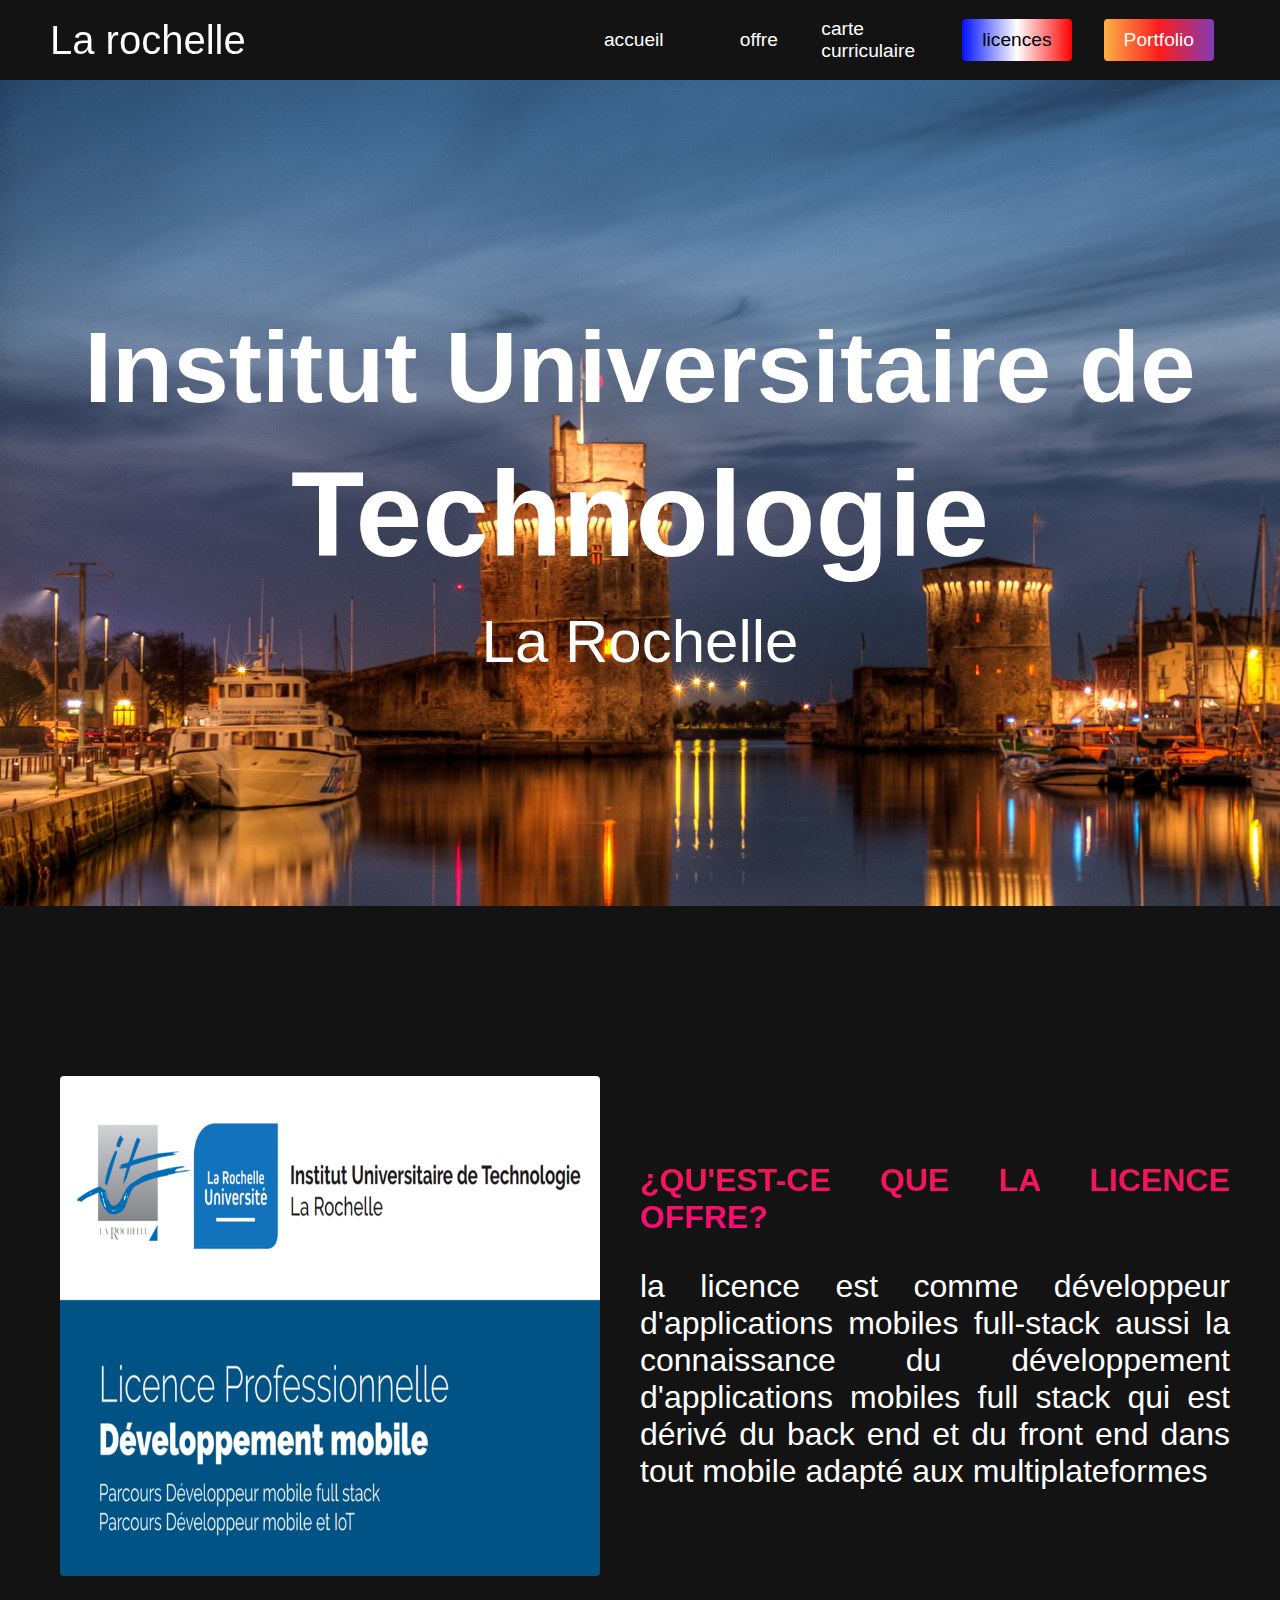
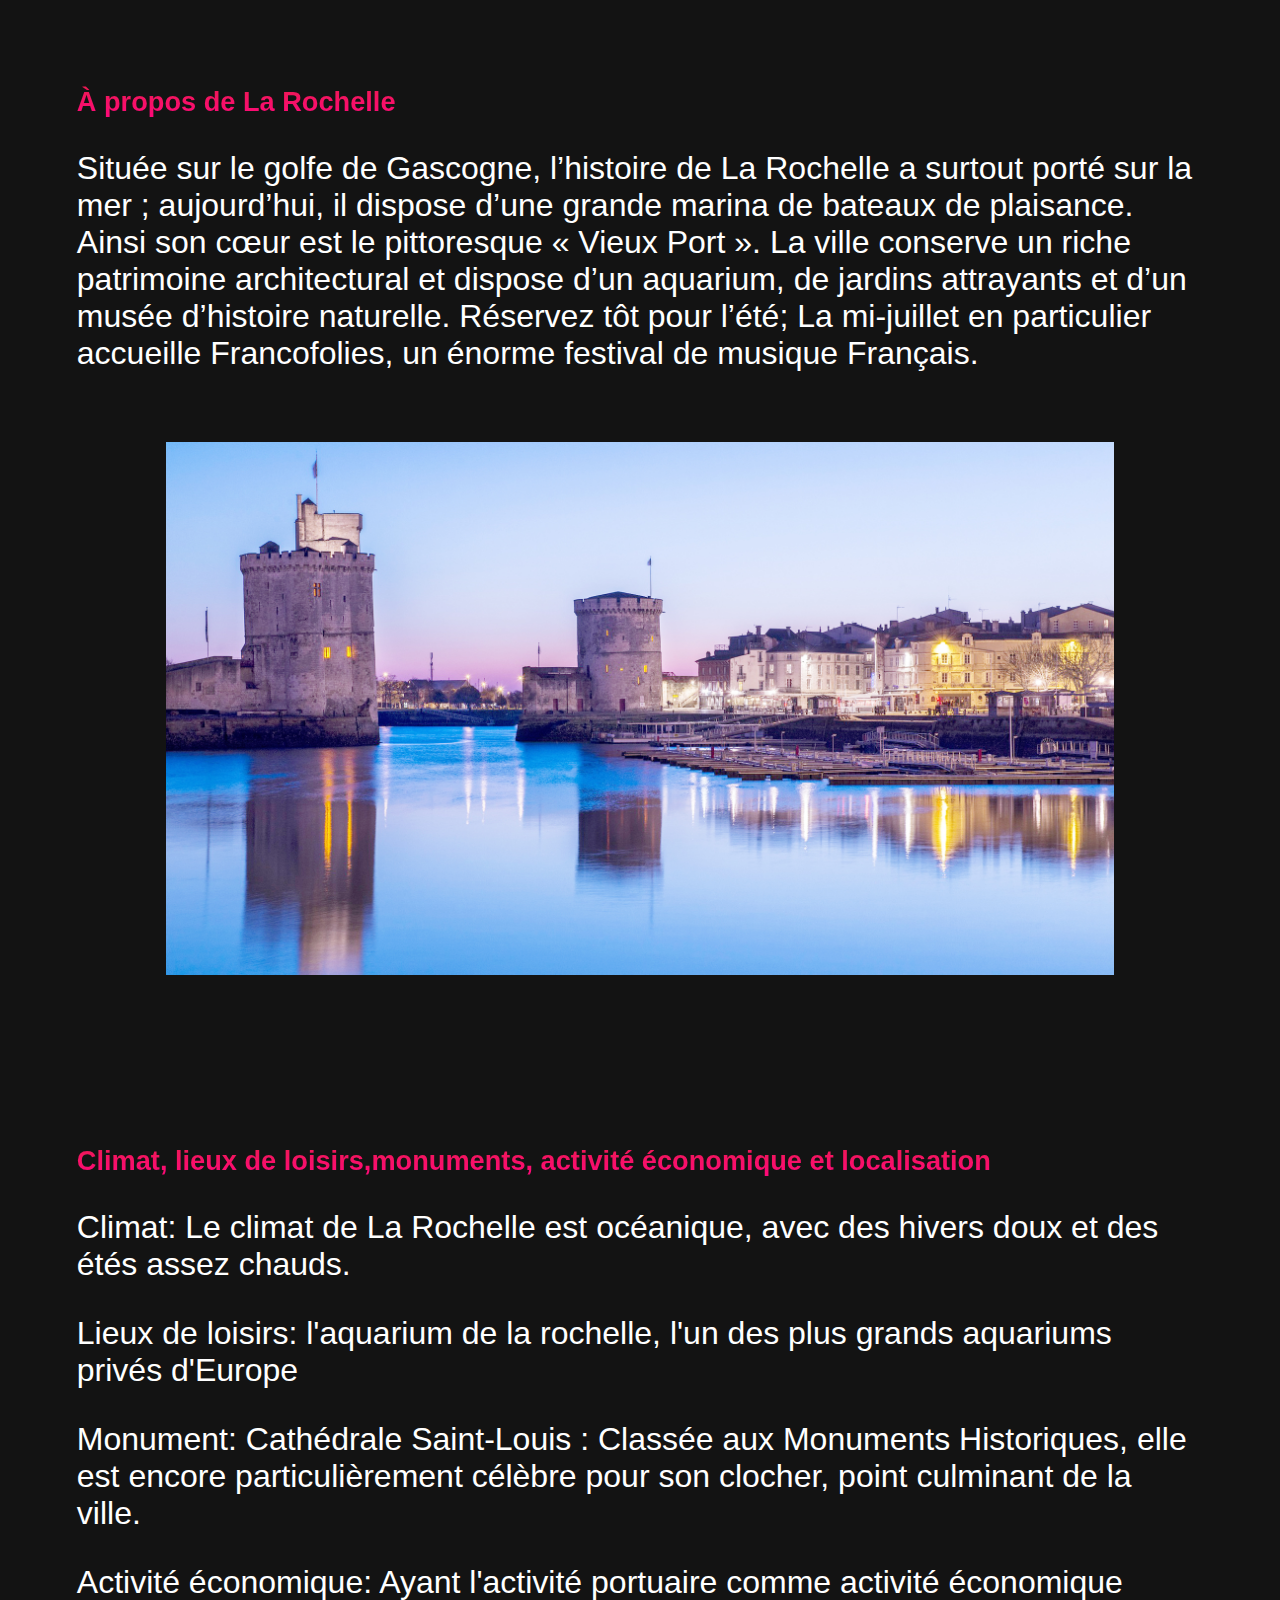
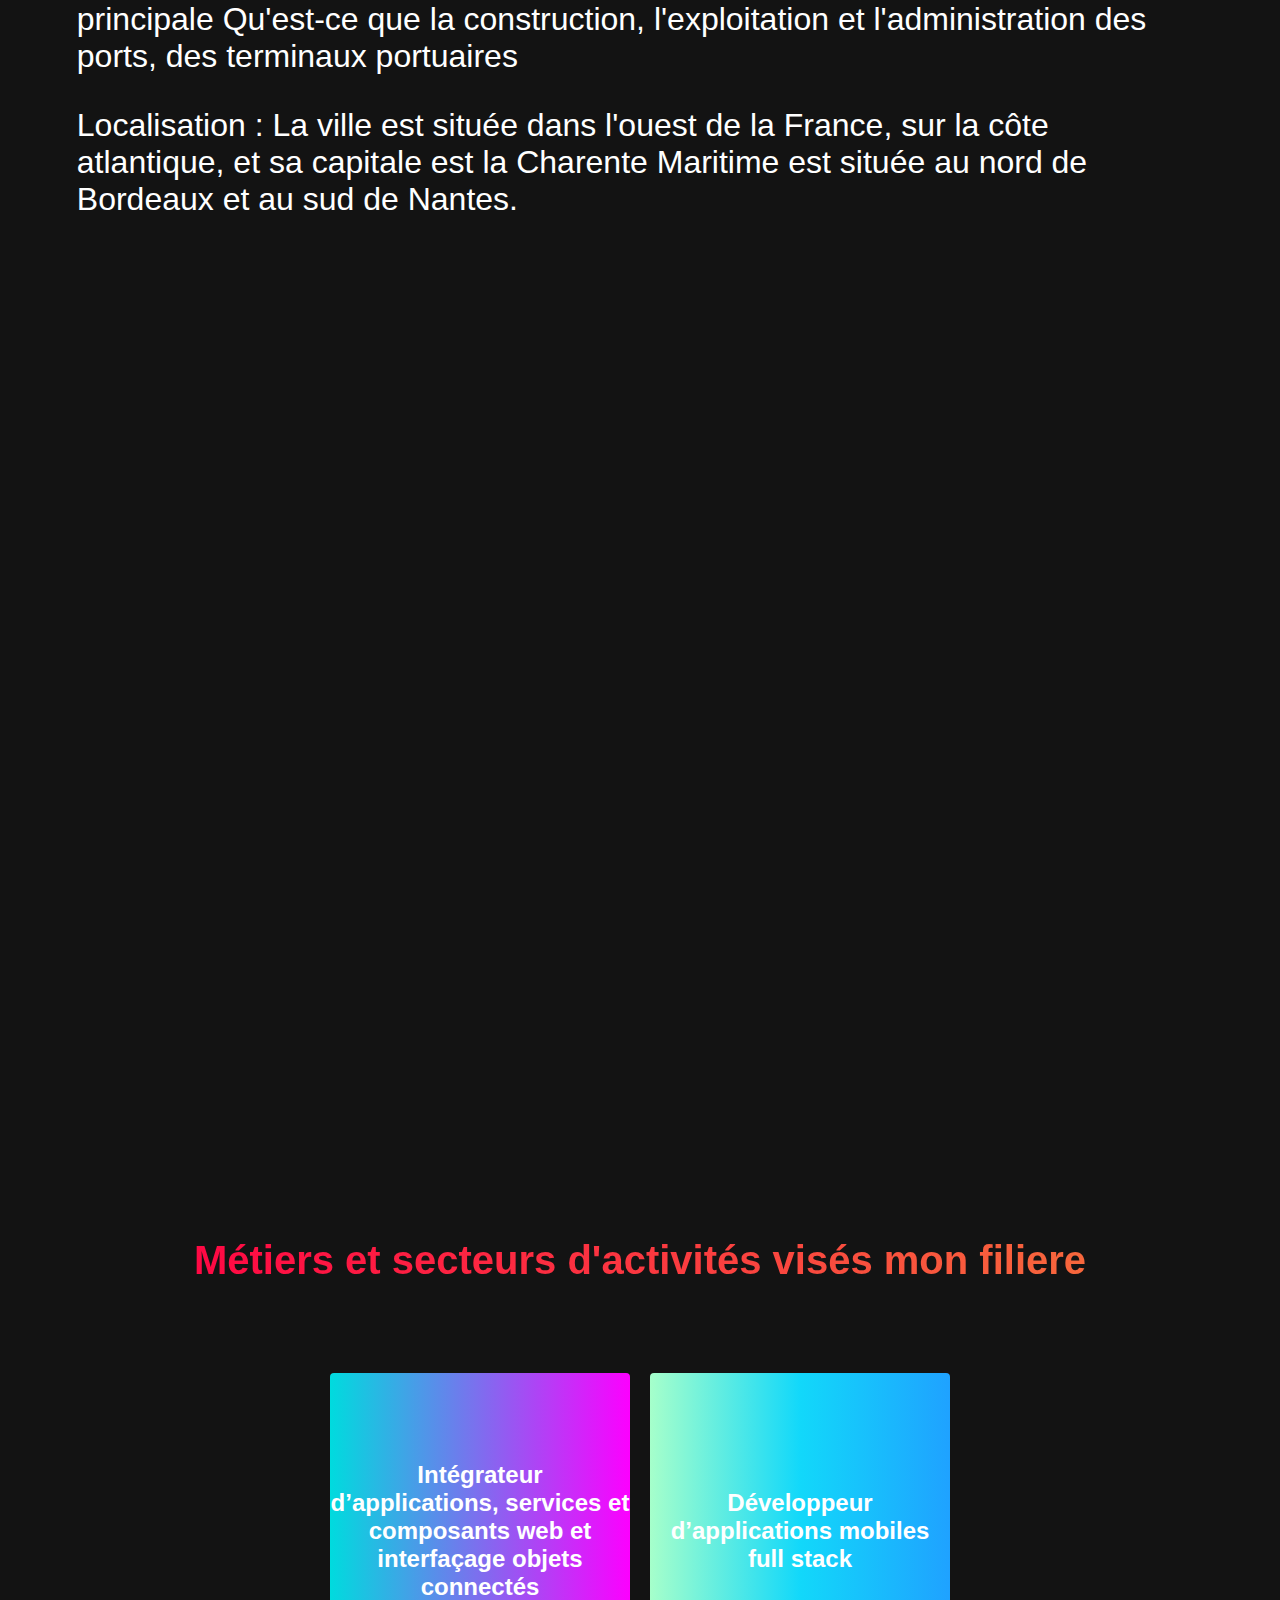
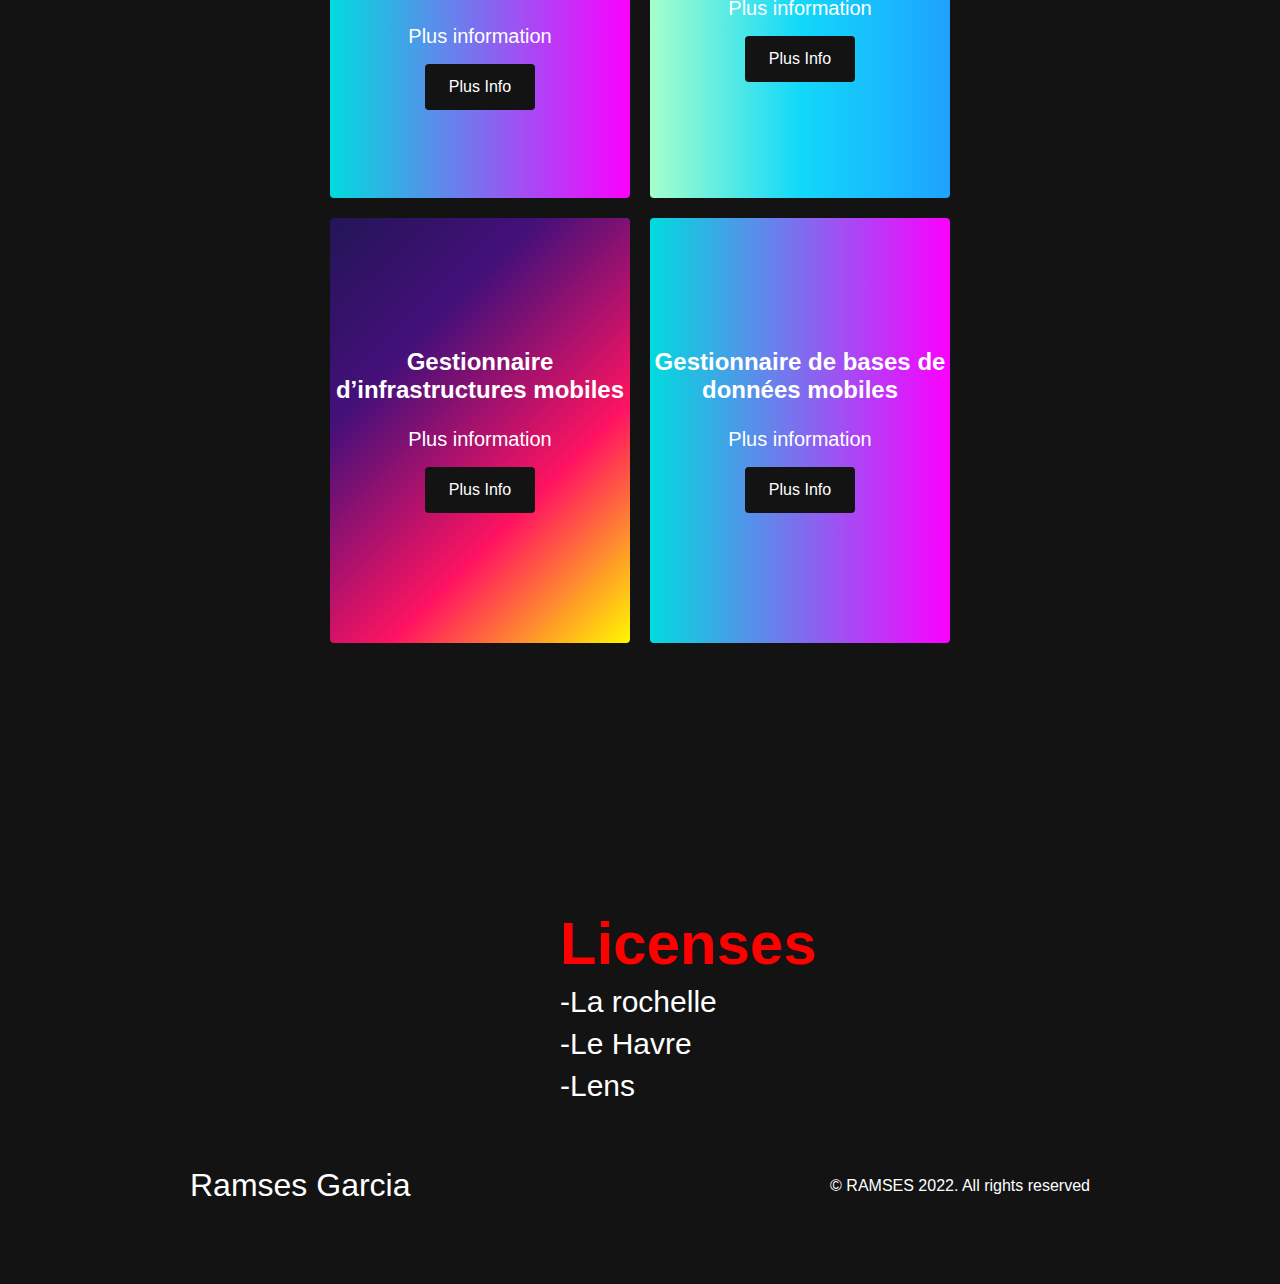
<file: licencias francia/index.html>
<!DOCTYPE html>
<html lang="en">
  <head>
    <meta charset="UTF-8" />
    <meta name="viewport" content="width=device-width, initial-scale=1.0" />
    <title>Licencias de francia</title>
    <link rel="stylesheet" href="styles.css" />
    <link
      rel="stylesheet"
      href="https://use.fontawesome.com/releases/v5.14.0/css/all.css"
      integrity="sha384-HzLeBuhoNPvSl5KYnjx0BT+WB0QEEqLprO+NBkkk5gbc67FTaL7XIGa2w1L0Xbgc"
      crossorigin="anonymous"
    />
  </head>
  <body>
    <!-- Navbar  -->
    <nav class="navbar">
      <div class="navbar__container">
        <a href="#home" id="navbar__logo">La rochelle</a>
        <div class="navbar__toggle" id="mobile-menu">
          <span class="bar"></span> <span class="bar"></span>
          <span class="bar"></span>
        </div>
        <ul class="navbar__menu">
          <li class="navbar__item">
            <a href="#home" class="navbar__links" id="home-page">accueil</a>
          </li>
          <li class="navbar__item">
            <a href="#about" class="navbar__links" id="about-page">offre</a>
          </li>
          <li class="navbar__item">
            <a href="#services" class="navbar__links" id="services-page"
              >carte curriculaire</a
            >
          </li>
         

          <li class="navbar__btn">
            <a href="#footer" class="button">licences</a>
          </li>
          <li class="navbar__btn">
            <a href="https://portafolioram.netlify.app/" class="button2" id="signup">Portfolio</a>
          </li>
        </ul>
      </div>
    </nav>

    <!-- seccion portada hero -->
    <div class="hero" id="home">
      <div class="hero__container">
        <h1 class="hero__heading">Institut   <span>Universitaire de</span> <h2 class="hero__heading2"> Technologie</h2></h1>
        
        <p class="hero__description">La Rochelle</p>
        
      </div>
    </div>

    <!-- Licencia de francia -->
    <div class="main" id="about">
      <div class="main__container">
        
        <div class="main__img--container">
          <img class="ims2" src="img/lic.png" alt="">
        </div>
        <div class="main__content">
          <h1>¿Qu'est-ce que la licence offre?</h1>
          
          <p>la licence est comme développeur d'applications mobiles full-stack aussi la connaissance du développement d'applications mobiles full stack qui est dérivé du back end et du front end dans tout mobile adapté aux multiplateformes</p>
        
        </div>
        
      </div>
     
      <div class="main__content3">
        <h3>À propos de La Rochelle
        </h3>
        
        <p >Située sur le golfe de Gascogne, l’histoire de La Rochelle a surtout porté sur la mer ; aujourd’hui, il dispose d’une grande marina de bateaux de plaisance. Ainsi son cœur est le pittoresque « Vieux Port ». La ville conserve un riche patrimoine architectural et dispose d’un aquarium, de jardins attrayants et d’un musée d’histoire naturelle. Réservez tôt pour l’été; La mi-juillet en particulier accueille Francofolies, un énorme festival de musique Français.</p>
      
      </div>
      <div>
        <img class="ims" src="img/R.jpg" alt="">
      </div>
      
      <div class="main__content3">
        <h3>Climat, lieux de loisirs,monuments, activité économique et localisation
        </h3>
        
        <p >Climat:   Le climat de La Rochelle est océanique, avec des hivers doux et des étés assez chauds.</p>
        <p >Lieux de loisirs:  l'aquarium de la rochelle, l'un des plus grands aquariums privés d'Europe</p>
        <p >Monument: Cathédrale Saint-Louis : Classée aux Monuments Historiques, elle est encore particulièrement célèbre pour son clocher, point culminant de la ville.</p>
        <p >Activité économique:  Ayant l'activité portuaire comme activité économique principale
          Qu'est-ce que la construction, l'exploitation et l'administration des ports, des terminaux portuaires</p>
        <p >Localisation : La ville est située dans l'ouest de la France, sur la côte atlantique, et sa capitale est la Charente Maritime est située au nord de Bordeaux et au sud de Nantes.</p>
      
      </div>
      <div >
        <iframe class="imss" src="https://www.google.com/maps/embed?pb=!1m18!1m12!1m3!1d2764.0480234281217!2d-1.1588954344194538!3d46.149789829115086!2m3!1f0!2f0!3f0!3m2!1i1024!2i768!4f13.1!3m3!1m2!1s0x480153c0a6d8ec93%3A0xef9d2f700ee841e7!2sUniversidad%20de%20La%20Rochelle!5e0!3m2!1ses-419!2smx!4v1641188460958!5m2!1ses-419!2smx"  style="border:0;" allowfullscreen="" loading="lazy"></iframe>
   </div>
    </div>

    <!-- Services Section -->
    <div class="services" id="services">
      <h1>Métiers et secteurs d'activités visés mon filiere</h1>
      <div class="services__wrapper">
        <div class="services__card" >
          <h2> Intégrateur d’applications, services et 
            composants web et interfaçage objets 
            connectés</h2>
          <p>Plus information</p>
          <div class="services__btn"><button type="submit" value="enviar" onclick = "location='https://www.leguidedesmetiers.fr/fr/metier/integrateur-d-applications'">Plus Info</button></div>
        </div>
        <div class="services__card">
          <h2> Développeur d’applications mobiles full 
            stack</h2>
            <p>Plus information</p>
            
          <div class="services__btn"><button type="submit" value="enviar" onclick = "location='https://www.francecompetences.fr/recherche/rncp/28194/#:~:text=Le%20D%C3%A9veloppeur%20d%27application%20full%20stack%20travaille%20sur%20l%E2%80%99ensemble,sur%20le%20front%20end%20de%20sites%20ou%20d%E2%80%99applications.'">Plus Info</button></div>
        </div>
        <div class="services__card">
          <h2>Gestionnaire d’infrastructures mobiles</h2>
          <p>Plus information</p>
          <div class="services__btn"><button type="submit" value="enviar" onclick = "location='https://vcc.careercenter.ma/vcc/explorer-fiche-metier/229'">Plus Info</button></div>
        </div>
        <div class="services__card">
          <h2> Gestionnaire de bases de données mobiles</h2>
          <p>Plus information</p>
          <div class="services__btn"><button type="submit" value="enviar" onclick = "location='https://www.amalo-recrutement.fr/blog/fiche-metier-gestionnaire-base-de-donnees/'">Plus Info</button></div>
        </div>
      </div>
    </div>

   

    <!-- Footer Section -->
    <div class="footer__container" id="footer">
      <div class="footer__links">
        <div class="footer__link--wrapper">
          <div class="footer__link--items">
            <h2>Licenses</h2>
            <a href="index.html">-La rochelle</a> <a href="havre.html">-Le Havre</a>
            <a href="lens.html">-Lens</a> 
          </div>
        
        </div>
       
      </div>
      <section class="social__media">
        <div class="social__media--wrap">
          <div class="footer__logo">
            <a href="/" id="footer__logo">Ramses Garcia</a>
          </div>
          <p class="website__rights">© RAMSES 2022. All rights reserved</p>
          
        </div>
      </section>
    </div>

    <script src="app.js"></script>
  </body>
</html>
</file>
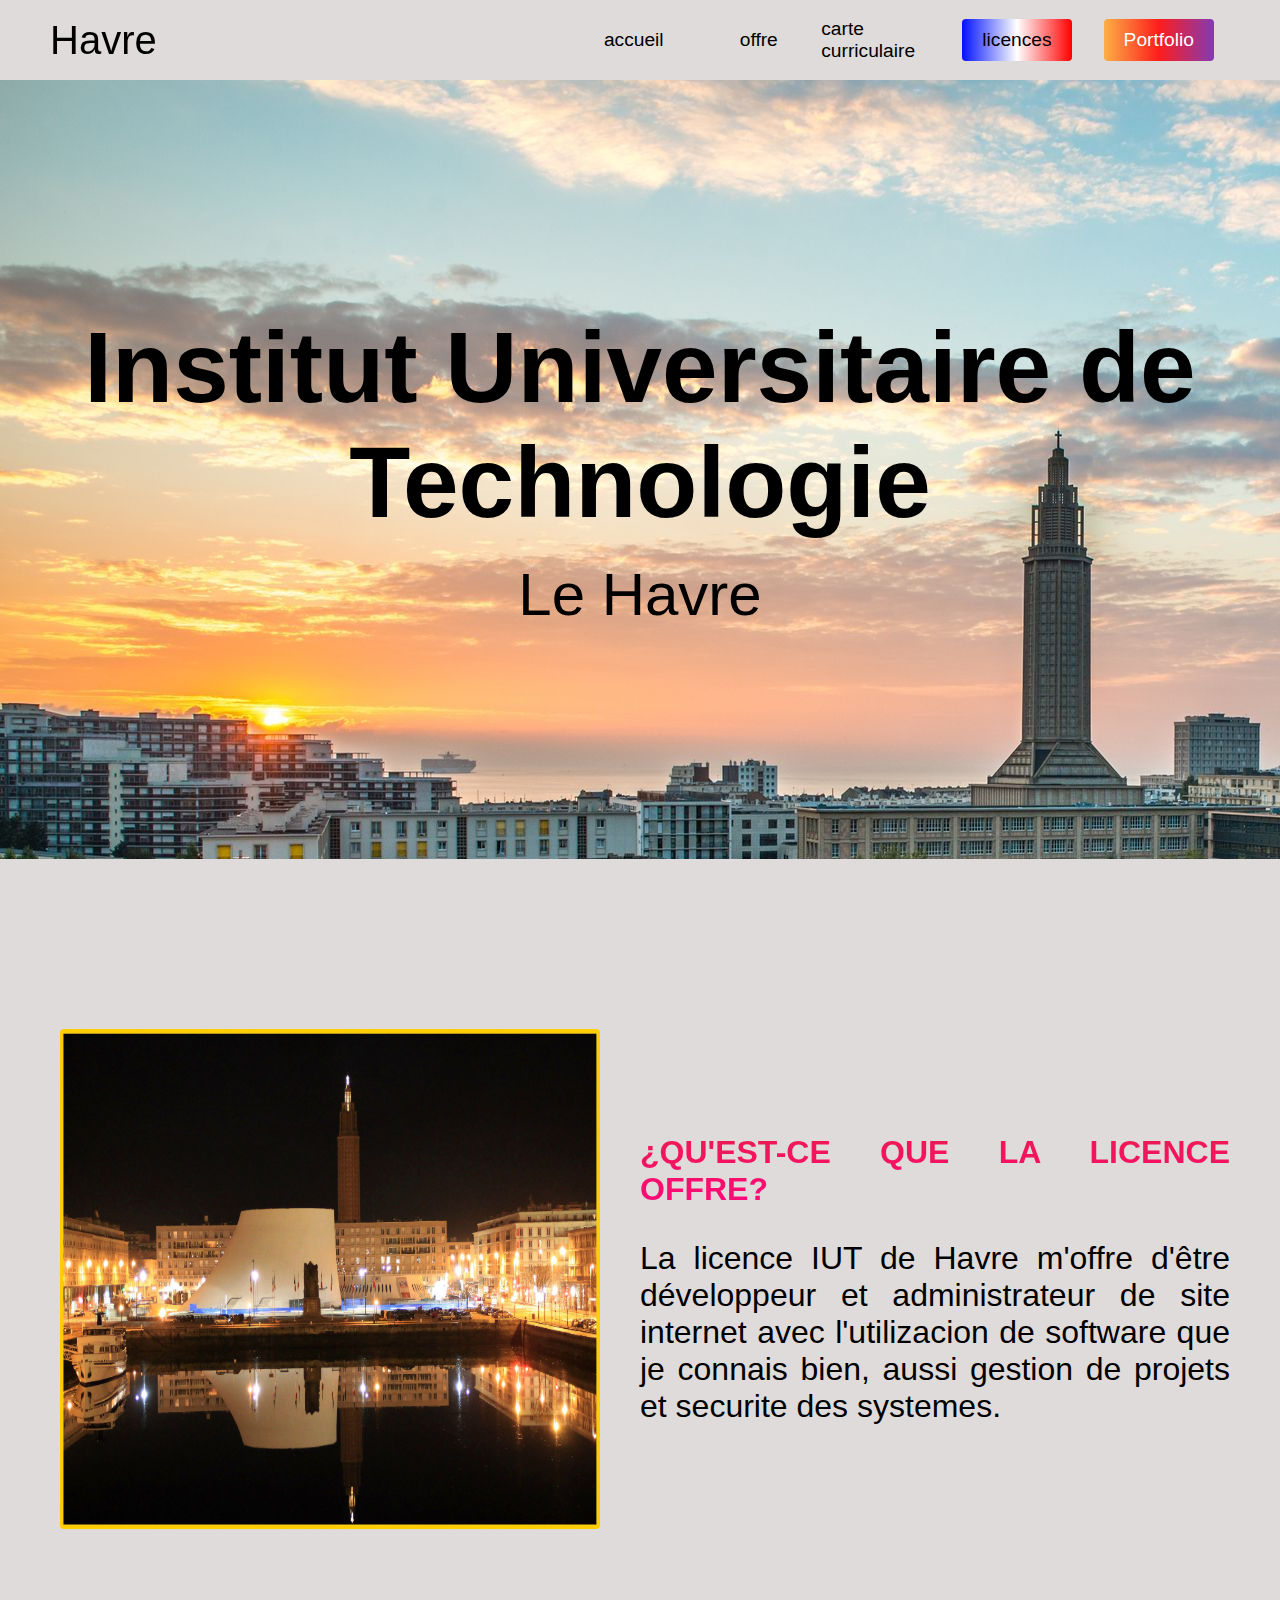
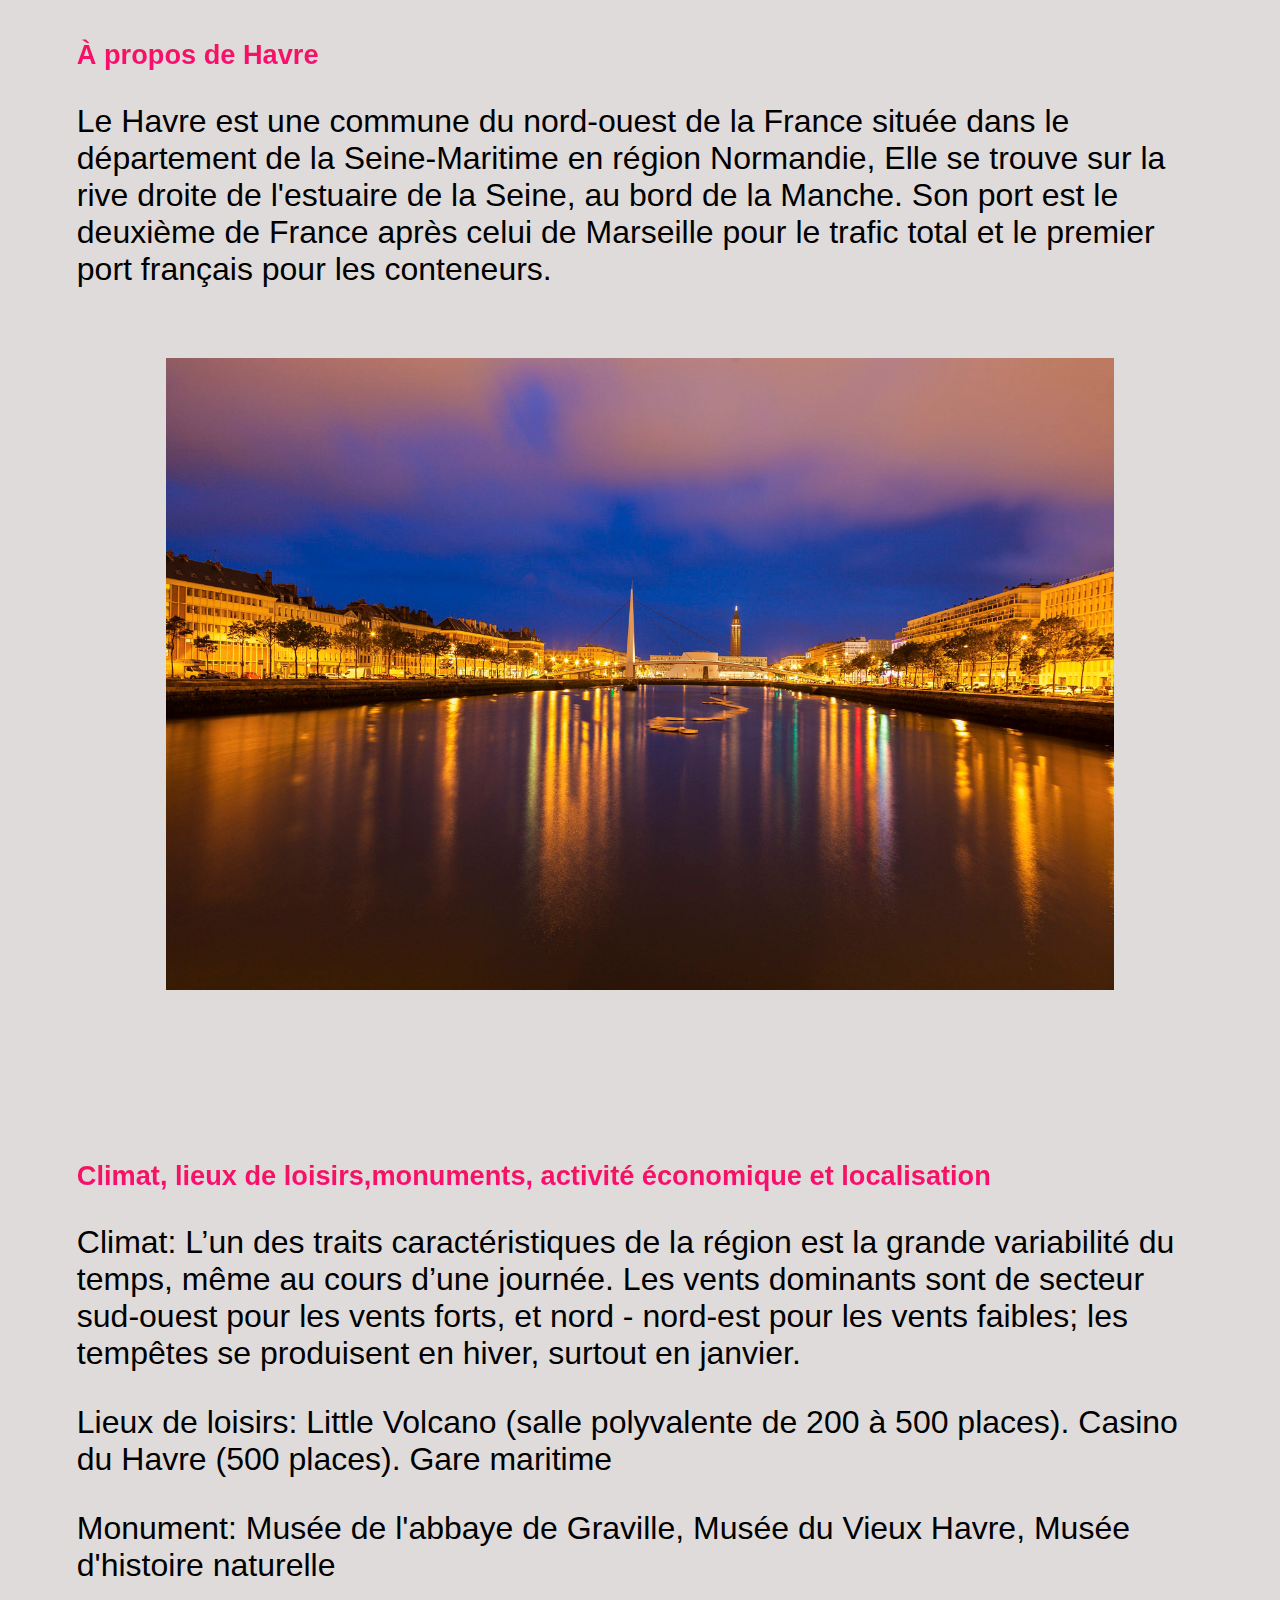
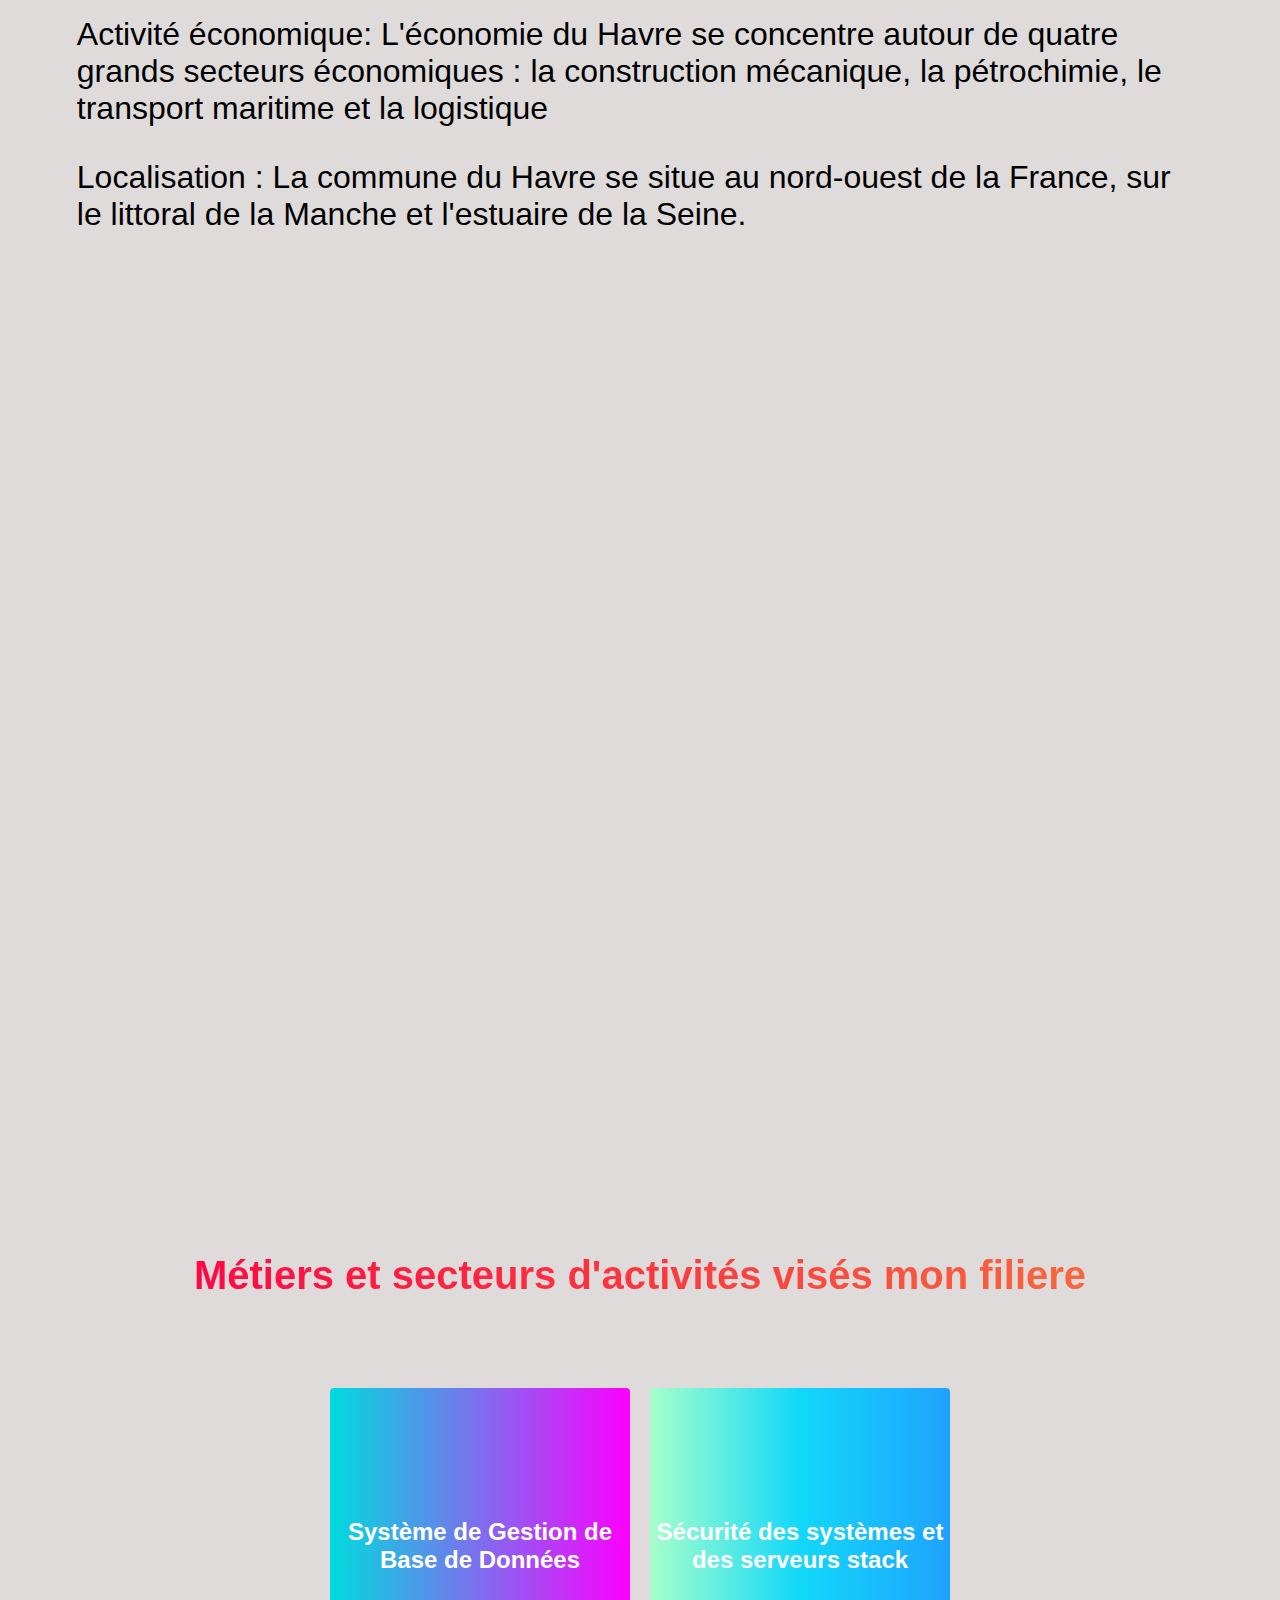
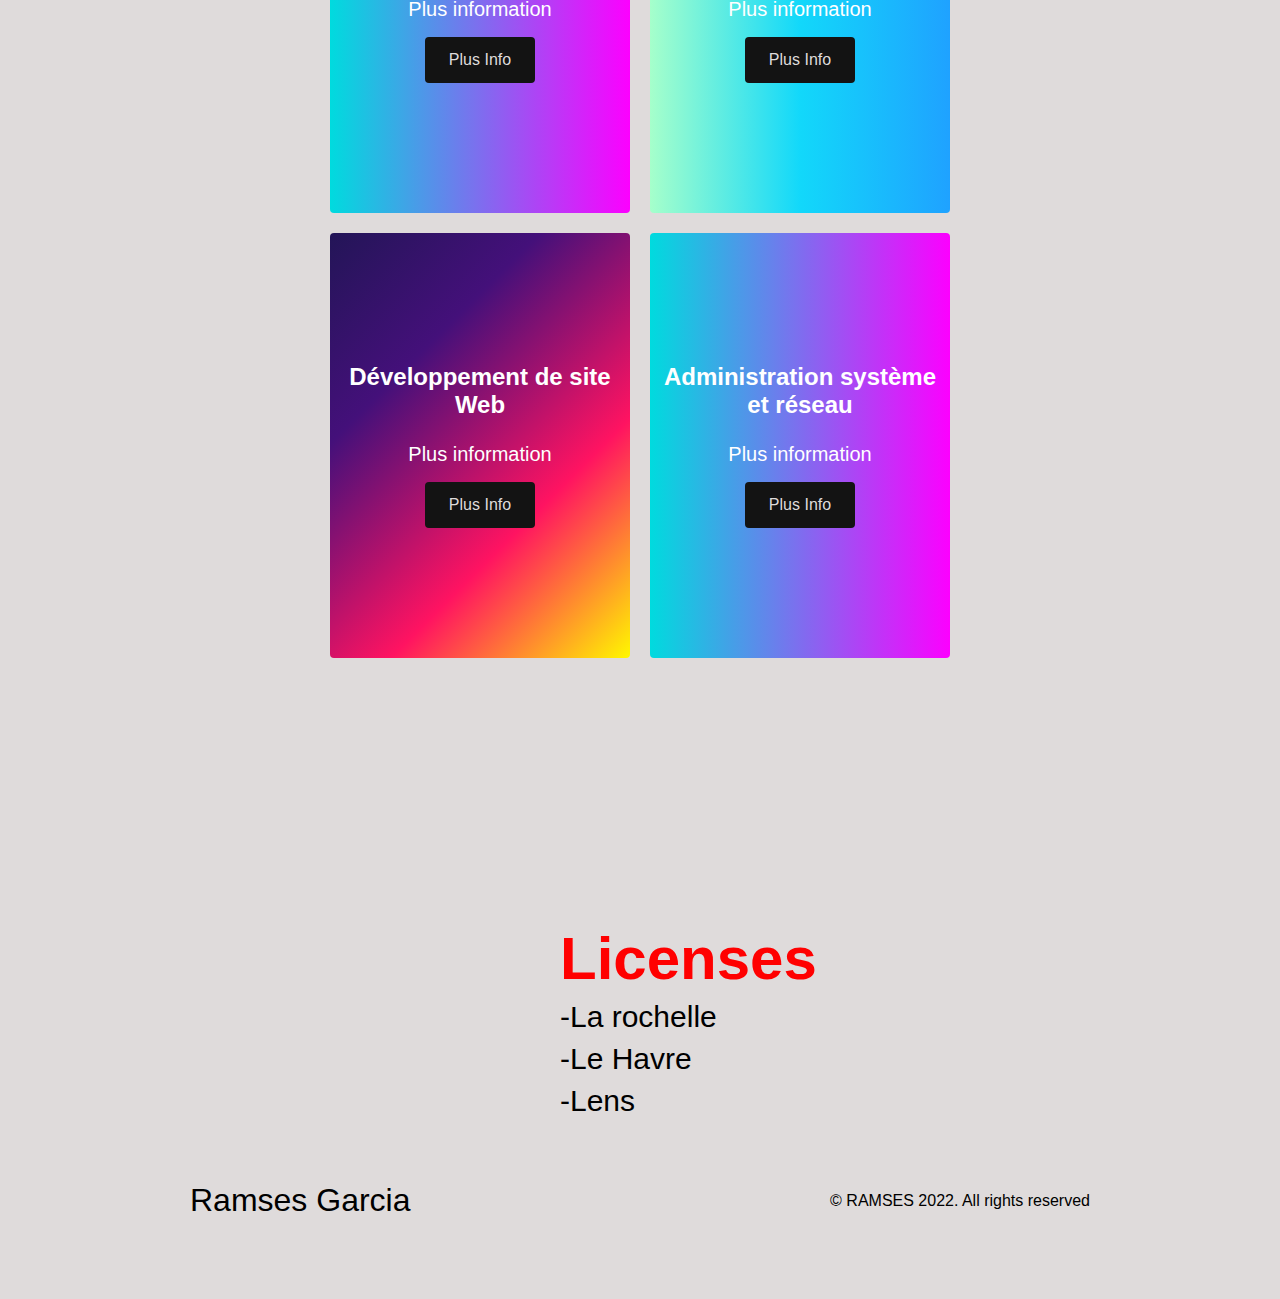
<file: licencias francia/havre.html>
<!DOCTYPE html>
<html lang="en">
  <head>
    <meta charset="UTF-8" />
    <meta name="viewport" content="width=device-width, initial-scale=1.0" />
    <title>Licencias de francia</title>
    <link rel="stylesheet" href="style2.css" />
    <link
      rel="stylesheet"
      href="https://use.fontawesome.com/releases/v5.14.0/css/all.css"
      integrity="sha384-HzLeBuhoNPvSl5KYnjx0BT+WB0QEEqLprO+NBkkk5gbc67FTaL7XIGa2w1L0Xbgc"
      crossorigin="anonymous"
    />
  </head>
  <body>
    <!-- Navbar  -->
    <nav class="navbar">
      <div class="navbar__container">
        <a href="#home" id="navbar__logo">Havre</a>
        <div class="navbar__toggle" id="mobile-menu">
          <span class="bar"></span> <span class="bar"></span>
          <span class="bar"></span>
        </div>
        <ul class="navbar__menu">
          <li class="navbar__item">
            <a href="#home" class="navbar__links" id="home-page">accueil</a>
          </li>
          <li class="navbar__item">
            <a href="#about" class="navbar__links" id="about-page">offre</a>
          </li>
          <li class="navbar__item">
            <a href="#services" class="navbar__links" id="services-page"
              >carte curriculaire</a
            >
          </li>
         

          <li class="navbar__btn">
            <a href="#footer" class="button">licences</a>
          </li>
          <li class="navbar__btn">
            <a href="https://portafolioram.netlify.app/" class="button2" id="signup">Portfolio</a>
          </li>
        </ul>
      </div>
    </nav>

    <!-- seccion portada hero -->
    <div class="hero2" id="home">
      <div class="hero__container">
        <h1 class="hero__heading">Institut   <span>Universitaire de Technologie</span></h1>
        
        <p class="hero__description">Le Havre</p>
        
      </div>
    </div>

    <!-- Licencia de francia -->
    <div class="main" id="about">
      <div class="main__container">
        
        <div class="main__img--container">
          <img class="ims2" src="img/sasa.jfif" alt="">
        </div>
        <div class="main__content">
          <h1>¿Qu'est-ce que la licence offre?</h1>
          
          <p>La licence IUT de Havre m'offre d'être développeur et administrateur de site internet avec l'utilizacion de software que je connais bien, aussi gestion de projets et securite des systemes.</p>
        
        </div>
        
      </div>
     
      <div class="main__content3">
        <h3>À propos de Havre
        </h3>
        
        <p >Le Havre est une commune du nord-ouest de la France située dans le département de la Seine-Maritime en région Normandie, Elle se trouve sur la rive droite de l'estuaire de la Seine, au bord de la Manche. Son port est le deuxième de France après celui de Marseille pour le trafic total et le premier port français pour les conteneurs. </p>
      
      </div>
      <div>
        <img class="ims" src="img/avre.jpg" alt="">
      </div>
      
      <div class="main__content3">
        <h3>Climat, lieux de loisirs,monuments, activité économique et localisation
        </h3>
        
        <p >Climat:   L’un des traits caractéristiques de la région est la grande variabilité du temps, même au cours d’une journée. Les vents dominants sont de secteur sud-ouest pour les vents forts, et nord - nord-est pour les vents faibles; les tempêtes se produisent en hiver, surtout en janvier.</p>
        <p >Lieux de loisirs:  Little Volcano (salle polyvalente de 200 à 500 places).

  
          
          Casino du Havre (500 places).
          
          Gare maritime</p>
        <p >Monument: Musée de l'abbaye de Graville,
          Musée du Vieux Havre,
          Musée d'histoire naturelle</p>
        <p >Activité économique:  L'économie du Havre se concentre autour de quatre grands secteurs économiques : la construction mécanique, la pétrochimie, le transport maritime et la logistique</p>
        <p >Localisation : La commune du Havre se situe au nord-ouest de la France, sur le littoral de la Manche et l'estuaire de la Seine.</p>
      
      </div>
      <div >
        <iframe class="imss" src="https://www.google.com/maps/embed?pb=!1m18!1m12!1m3!1d20728.300873009597!2d0.12765192794527672!3d49.50268377875936!2m3!1f0!2f0!3f0!3m2!1i1024!2i768!4f13.1!3m3!1m2!1s0x47e02f01a537868f%3A0xc42b15bdda63dcbb!2sIUT%20du%20Havre%20-%20Site%20Frissard!5e0!3m2!1ses-419!2smx!4v1641209667371!5m2!1ses-419!2smx" width="600" height="450" style="border:0;" allowfullscreen="" loading="lazy"></iframe>
   </div>
    </div>

    <!-- Services Section -->
    <div class="services" id="services">
      <h1>Métiers et secteurs d'activités visés mon filiere</h1>
      <div class="services__wrapper">
        <div class="services__card" >
          <h2> Système de Gestion de Base de Données </h2>
          <p>Plus information</p>
          <div class="services__btn"><button type="submit" value="enviar" onclick = "location='https://aymeric-auberton.fr/academie/mysql/#:~:text=Syst%C3%A8me%20de%20Gestion%20de%20Base%20de%20Donn%C3%A9es%20%28SGBD%29,l%27acronyme%20CRUD%20pour%20%28Create%2C%20Read%2C%20Update%20and%20Delete%29.'">Plus Info</button></div>
        </div>
        <div class="services__card">
          <h2> Sécurité des systèmes et des serveurs 
            stack</h2>
            <p>Plus information</p>
            
          <div class="services__btn"><button type="submit" value="enviar" onclick = "location='https://www.cnil.fr/fr/securite-securiser-les-serveurs'">Plus Info</button></div>
        </div>
        <div class="services__card">
          <h2>Développement de site Web</h2>
          <p>Plus information</p>
          <div class="services__btn"><button type="submit" value="enviar" onclick = "location='https://www.net-concept.fr/developpement-web/le-developpement-web-cest-quoi/#:~:text=Le%20d%C3%A9veloppement%20Web%20est%20le%20codage%20ou%20la,qui%20comprend%20le%20codage%20et%20l%E2%80%99%C3%A9criture%20du%20balisage.'">Plus Info</button></div>
        </div>
        <div class="services__card">
          <h2> Administration 
            système et réseau</h2>
          <p>Plus information</p>
          <div class="services__btn"><button type="submit" value="enviar" onclick = "location='https://www.i3s.unice.fr/~bernot/Teaching/2014-ASR.pdf'">Plus Info</button></div>
        </div>
      </div>
    </div>

   

    <!-- Footer Section -->
    <div class="footer__container" id="footer">
      <div class="footer__links">
        <div class="footer__link--wrapper">
          <div class="footer__link--items">
            <h2>Licenses</h2>
            <a href="index.html">-La rochelle</a> <a href="havre.html">-Le Havre</a>
            <a href="lens.html">-Lens</a>
          </div>
        
        </div>
       
      </div>
      <section class="social__media">
        <div class="social__media--wrap">
          <div class="footer__logo">
            <a href="/" id="footer__logo">Ramses Garcia</a>
          </div>
          <p class="website__rights">© RAMSES 2022. All rights reserved</p>
          
        </div>
      </section>
    </div>

    <script src="app.js"></script>
  </body>
</html>
</file>
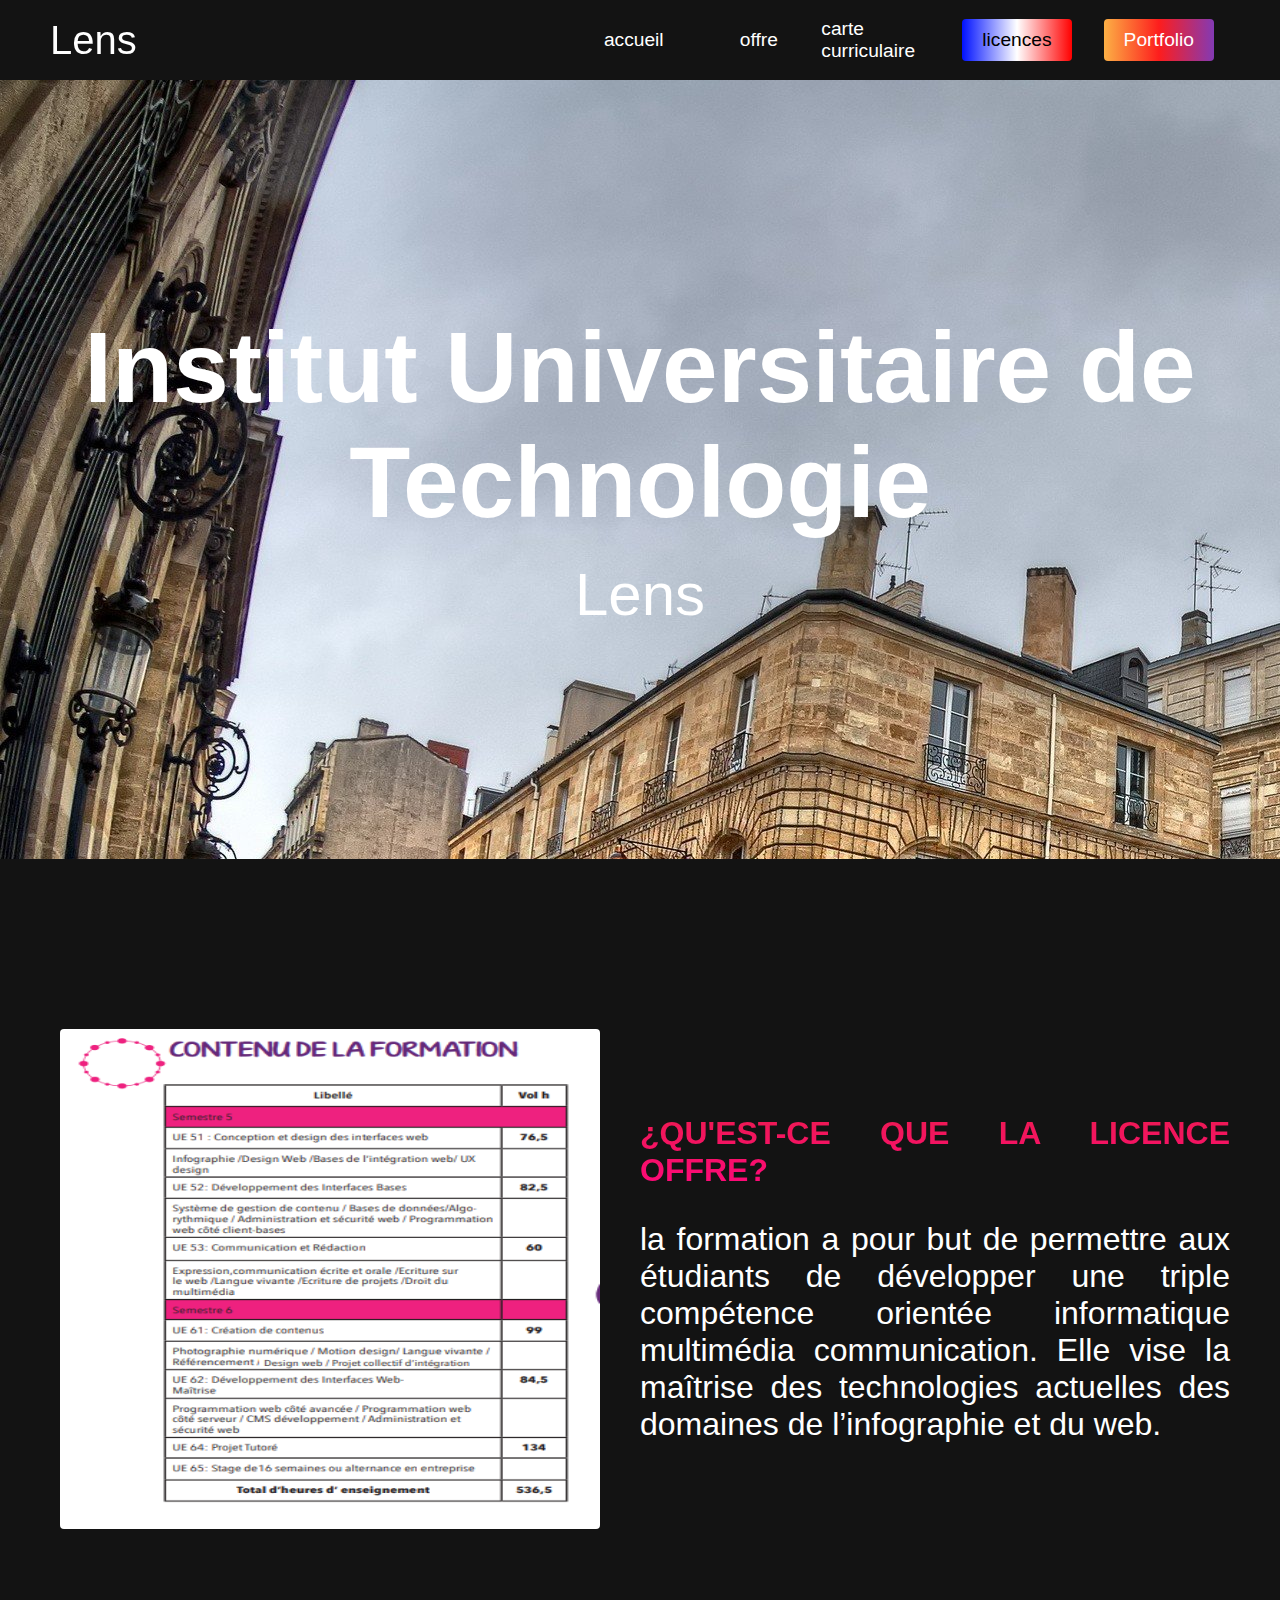
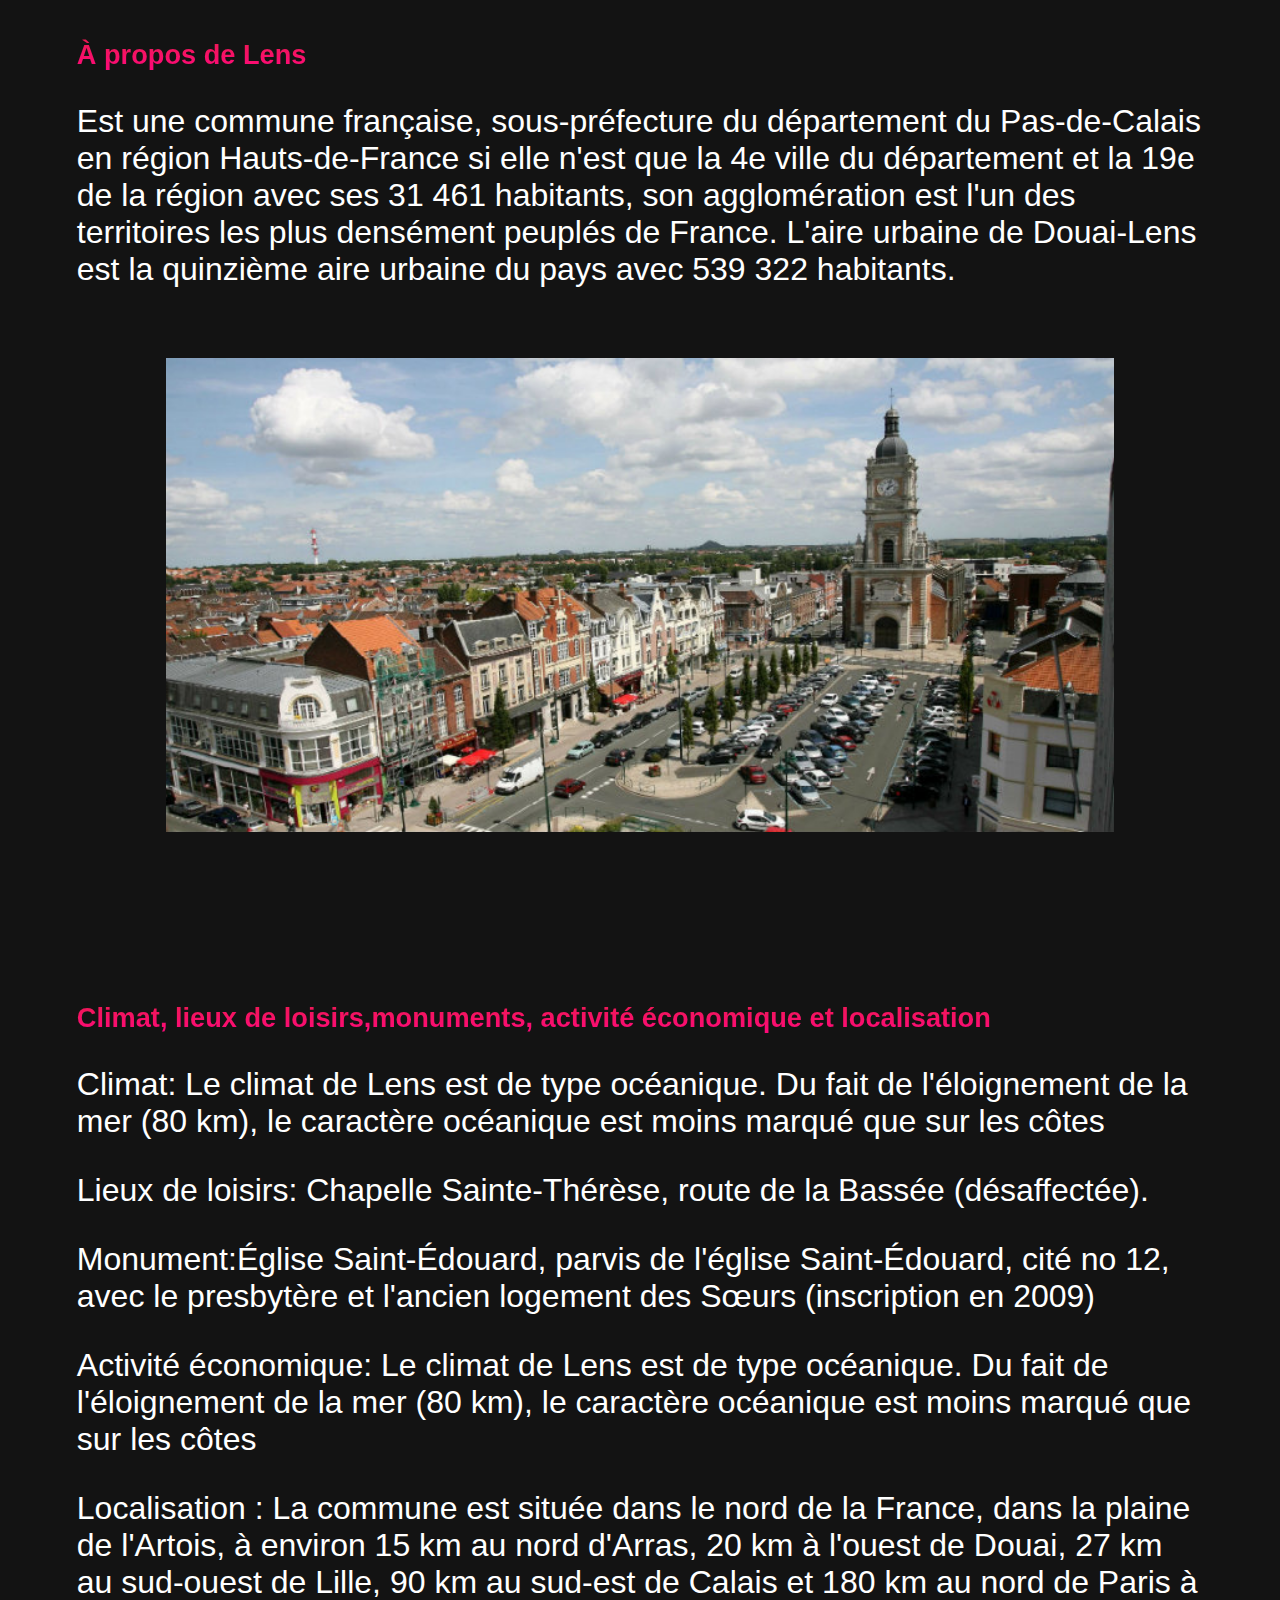
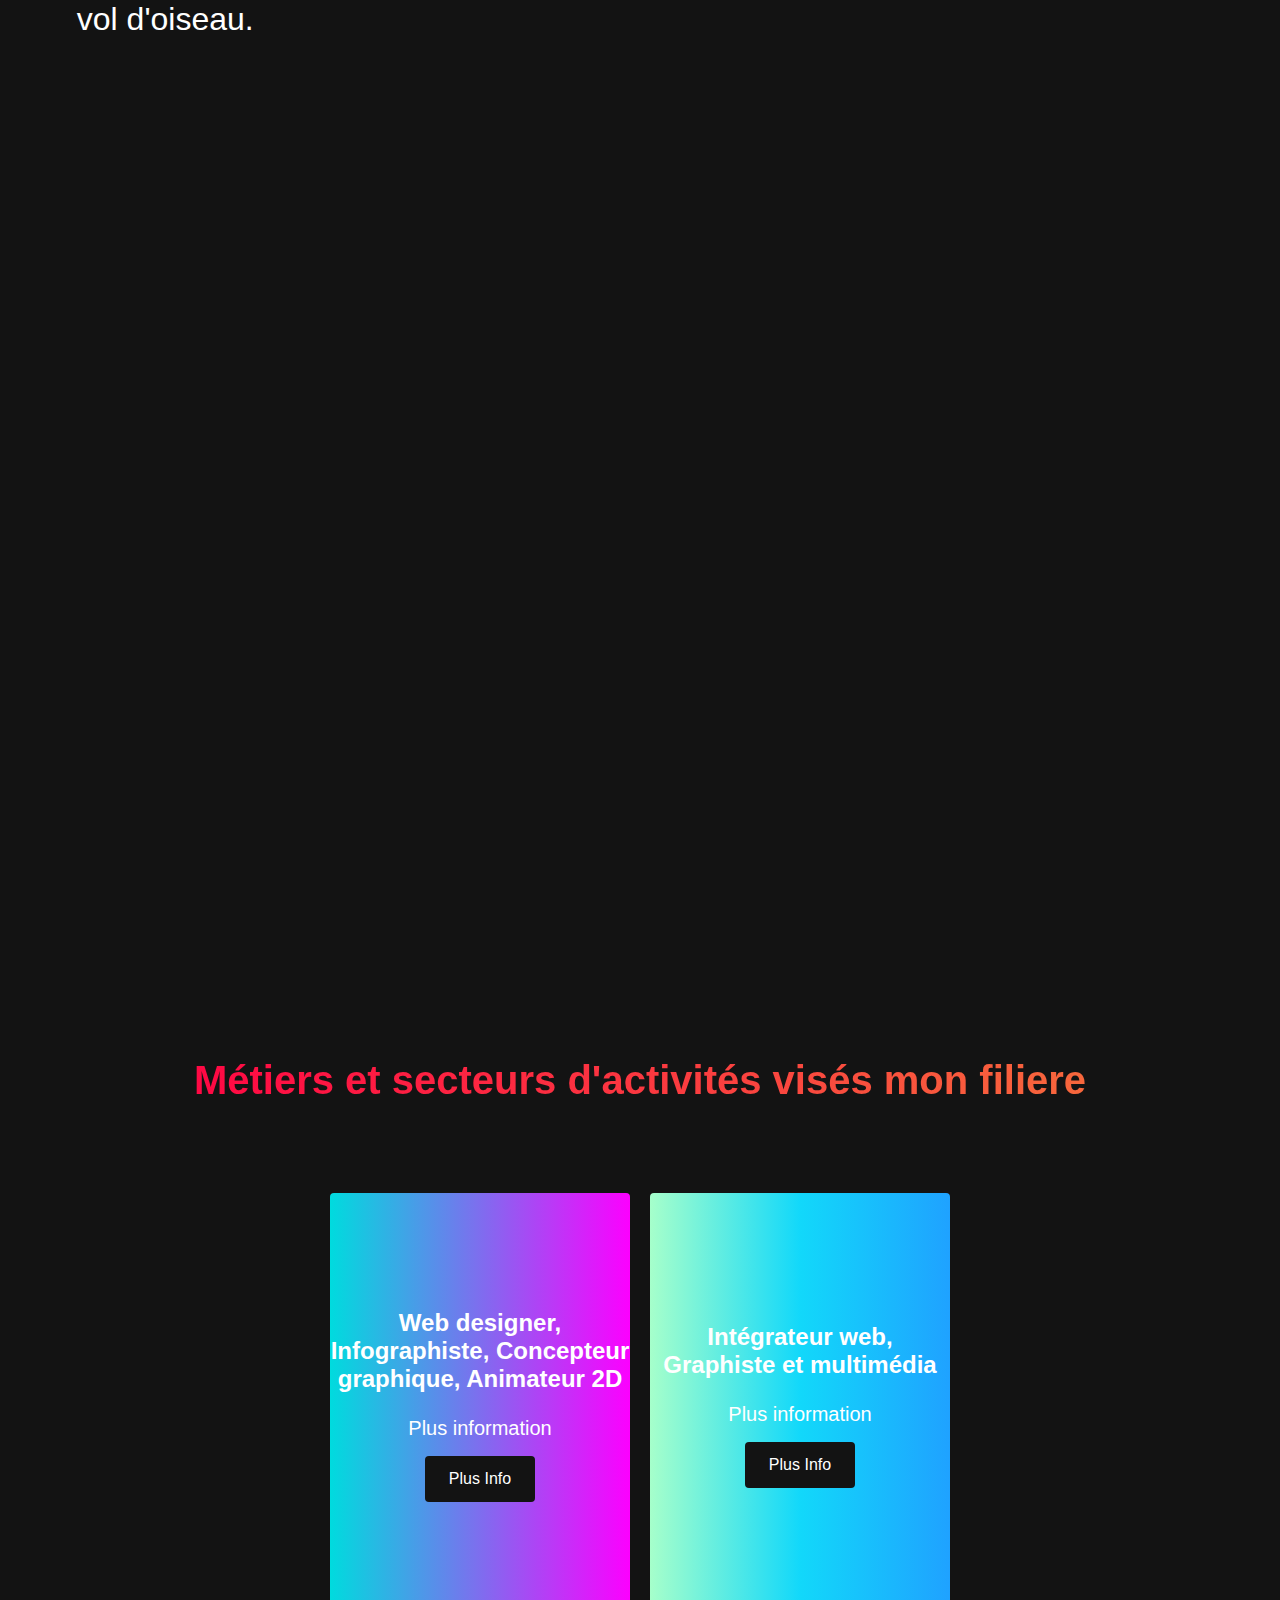
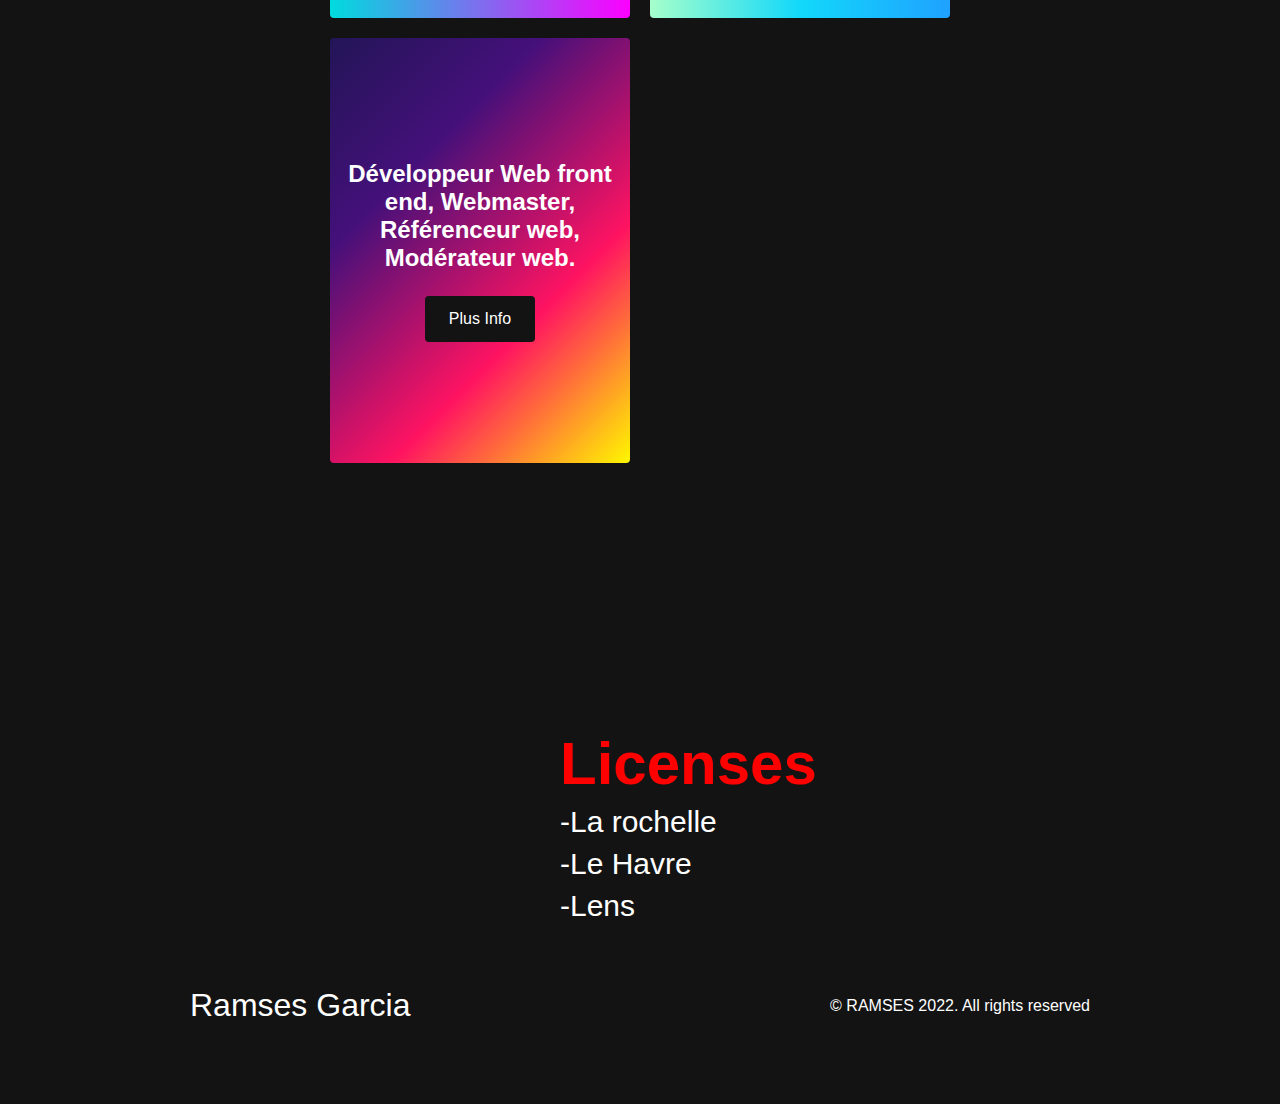
<file: licencias francia/lens.html>
<!DOCTYPE html>
<html lang="en">
  <head>
    <meta charset="UTF-8" />
    <meta name="viewport" content="width=device-width, initial-scale=1.0" />
    <title>Licencias de francia</title>
    <link rel="stylesheet" href="styles.css" />
    <link
      rel="stylesheet"
      href="https://use.fontawesome.com/releases/v5.14.0/css/all.css"
      integrity="sha384-HzLeBuhoNPvSl5KYnjx0BT+WB0QEEqLprO+NBkkk5gbc67FTaL7XIGa2w1L0Xbgc"
      crossorigin="anonymous"
    />
  </head>
  <body>
    <!-- Navbar  -->
    <nav class="navbar">
      <div class="navbar__container">
        <a href="#home" id="navbar__logo">Lens</a>
        <div class="navbar__toggle" id="mobile-menu">
          <span class="bar"></span> <span class="bar"></span>
          <span class="bar"></span>
        </div>
        <ul class="navbar__menu">
          <li class="navbar__item">
            <a href="#home" class="navbar__links" id="home-page">accueil</a>
          </li>
          <li class="navbar__item">
            <a href="#about" class="navbar__links" id="about-page">offre</a>
          </li>
          <li class="navbar__item">
            <a href="#services" class="navbar__links" id="services-page"
              >carte curriculaire</a
            >
          </li>
         

          <li class="navbar__btn">
            <a href="#footer" class="button">licences</a>
          </li>
          <li class="navbar__btn">
            <a href="https://portafolioram.netlify.app/" class="button2" id="signup">Portfolio</a>
          </li>
        </ul>
      </div>
    </nav>

    <!-- seccion portada hero -->
    <div class="hero3" id="home">
      <div class="hero__container">
        <h1 class="hero__heading">Institut   <span>Universitaire de Technologie</span> </h1>
        
        <p class="hero__description">Lens</p>
        
      </div>
    </div>

    <!-- Licencia de francia -->
    <div class="main" id="about">
      <div class="main__container">
        
        <div class="main__img--container">
          <img class="ims2" src="img/lens.PNG" alt="">
        </div>
        <div class="main__content">
          <h1>¿Qu'est-ce que la licence offre?</h1>
          
          <p>la formation a pour but de permettre 
            aux étudiants de développer une triple 
            compétence orientée informatique multimédia 
            communication. 
            Elle vise la maîtrise des technologies actuelles des 
            domaines de l’infographie et du web.</p>
        
        </div>
        
      </div>
     
      <div class="main__content3">
        <h3>À propos de Lens
        </h3>
        
        <p >Est une commune française, sous-préfecture du département du Pas-de-Calais en région Hauts-de-France si elle n'est que la 4e ville du département et la 19e de la région avec ses 31 461 habitants, son agglomération est l'un des territoires les plus densément peuplés de France. L'aire urbaine de Douai-Lens est la quinzième aire urbaine du pays avec 539 322 habitants.</p>
      
      </div>
      <div>
        <img class="ims" src="img/lenssss.jpg" alt="">
      </div>
      
      <div class="main__content3">
        <h3>Climat, lieux de loisirs,monuments, activité économique et localisation
        </h3>
        
        <p >Climat:  Le climat de Lens est de type océanique. Du fait de l'éloignement de la mer (80 km), le caractère océanique est moins marqué que sur les côtes</p>
        <p >Lieux de loisirs: Chapelle Sainte-Thérèse, route de la Bassée (désaffectée).</p>
        <p >Monument:Église Saint-Édouard, parvis de l'église Saint-Édouard, cité no  12, avec le presbytère et l'ancien logement des Sœurs (inscription en 2009)</p>
        <p >Activité économique:  Le climat de Lens est de type océanique. Du fait de l'éloignement de la mer (80 km), le caractère océanique est moins marqué que sur les côtes</p>
        <p >Localisation : La commune est située dans le nord de la France, dans la plaine de l'Artois, à environ 15 km au nord d'Arras, 20 km à l'ouest de Douai, 27 km au sud-ouest de Lille, 90 km au sud-est de Calais et 180 km au nord de Paris à vol d'oiseau.</p>
      
      </div>
      <div >
        <iframe class="imss" src="https://www.google.com/maps/embed?pb=!1m18!1m12!1m3!1d2541.1972286275413!2d2.80724271573091!3d50.43742687947358!2m3!1f0!2f0!3f0!3m2!1i1024!2i768!4f13.1!3m3!1m2!1s0x47dd308a7c58a0ef%3A0xf3d8ea1d73a955e!2sIUT%20de%20Lens%20-%20Universite%20d&#39;Artois!5e0!3m2!1ses-419!2smx!4v1641218164306!5m2!1ses-419!2smx"  style="border:0;" allowfullscreen="" loading="lazy"></iframe>
   </div>
    </div>

    <!-- Services Section -->
    <div class="services" id="services">
      <h1>Métiers et secteurs d'activités visés mon filiere</h1>
      <div class="services__wrapper">
        <div class="services__card" >
          <h2>  Web designer, Infographiste,
            Concepteur graphique, Animateur 2D</h2>
          <p>Plus information</p>
          <div class="services__btn"><button type="submit" value="enviar" onclick = "location='https://webdesigner-freelance.fr/web-designer-infographiste-web/'">Plus Info</button></div>
        </div>
        <div class="services__card">
          <h2> Intégrateur web, Graphiste et multimédia</h2>
            <p>Plus information</p>
            
          <div class="services__btn"><button type="submit" value="enviar" onclick = "location='https://www.cidj.com/metiers/integrateur-integratrice-web'">Plus Info</button></div>
        </div>
        <div class="services__card">
          <h2> Développeur Web front end, Webmaster, 
            Référenceur web, Modérateur web.</p>
          <div class="services__btn"><button type="submit" value="enviar" onclick = "location='http://www.iut-lens.univ-artois.fr/formations/offre-de-formation/licences-professionnelles/lp-creaweb-metiers-numerique/'">Plus Info</button></div>
        </div>
       
      </div>
    </div>

   

    <!-- Footer Section -->
    <div class="footer__container" id="footer">
      <div class="footer__links">
        <div class="footer__link--wrapper">
          <div class="footer__link--items">
            <h2>Licenses</h2>
            <a href="index.html">-La rochelle</a> <a href="havre.html">-Le Havre</a>
            <a href="lens.html">-Lens</a>
          </div>
        
        </div>
       
      </div>
      <section class="social__media">
        <div class="social__media--wrap">
          <div class="footer__logo">
            <a href="/" id="footer__logo">Ramses Garcia</a>
          </div>
          <p class="website__rights">© RAMSES 2022. All rights reserved</p>
          
        </div>
      </section>
    </div>

    <script src="app.js"></script>
  </body>
</html>
</file>
<file: licencias francia/styles.css>
* {
  box-sizing: border-box;
  margin: 0;
  padding: 0;
  font-family: 'Kumbh Sans', sans-serif;
  scroll-behavior: smooth;
}

.navbar {
  background: #131313;
  height: 80px;
  display: flex;
  justify-content: center;
  align-items: center;
  font-size: 1.2rem;
  position: sticky;
  top: 0;
  z-index: 999;
}

.navbar__container {
  display: flex;
  justify-content: space-between;
  height: 80px;
  z-index: 1;
  width: 100%;
  max-width: 1300px;
  margin: 0 auto;
  padding: 0 50px;
}

#navbar__logo {
  background-color: #f5f5f5;
  background: linear-gradient(
    to right,
    #ffffff,
    #ffffff
  );
  background-size: 90%;
  -webkit-background-clip: text;
  -moz-background-clip: text;
  -webkit-text-fill-color: transparent;
  -moz-text-fill-color: transparent;
  display: flex;
  align-items: center;
  cursor: pointer;
  text-decoration: none;
  font-size: 2.5rem;
}

.navbar__menu {
  display: flex;
  align-items: center;
  list-style: none;
}

.navbar__item {
  height: 80px;
}

.navbar__links {
  color: #fff;
  display: flex;
  align-items: center;
  justify-content: center;
  width: 125px;
  text-decoration: none;
  height: 100%;
  transition: all 0.3s ease;
}

.navbar__btn {
  display: flex;
  justify-content: center;
  align-items: center;
  padding: 0 1rem;
  width: 100%;
}

.button {
  display: flex;
  justify-content: center;
  align-items: center;
  text-decoration: none;
  padding: 10px 20px;
  height: 100%;
  width: 100%;
  border: none;
  outline: none;
  border-radius: 4px;
  background: #833ab4;
  background: -webkit-linear-gradient(to right, #0004ff, #ffffff, #ff0000);
  background: linear-gradient(to right, #0011ff, #ffffff, #ff0000);
  color: rgb(0, 0, 0);
 
  transition: all 0.3s ease;
}
.button2 {
  display: flex;
  justify-content: center;
  align-items: center;
  text-decoration: none;
  padding: 10px 20px;
  height: 100%;
  width: 100%;
  border: none;
  outline: none;
  border-radius: 4px;
  background: #833ab4;
  background: -webkit-linear-gradient(to right, #fcb045, #fd1d1d, #833ab4);
  background: linear-gradient(to right, #fcb045, #fd1d1d, #833ab4);
  color: #fff;
  transition: all 0.3s ease;
}

.navbar__links:hover {
  color: #9518fc;
  transition: all 0.3s ease;
}

@media screen and (max-width: 960px) {
  .navbar__container {
    display: flex;
    justify-content: space-between;
    height: 50px;
    z-index: 1;
    width: 100%;
    max-width: 1300px;
    padding: 0;
  }

  .navbar__menu {
    display: grid;
    grid-template-columns: auto;
    margin: 0;
    width: 100%;
    position: absolute;
    top: -1000px;
    opacity: 1;
    transition: all 0.5s ease;
    z-index: -1;
  }

  .navbar__menu.active {
    background: #131313;
    top: 100%;
    opacity: 1;
    transition: all 0.5s ease;
    z-index: 99;
    height: 80vh;
    font-size: 1.6rem;
  }

  #navbar__logo {
    padding-left: 25px;
  }

  .navbar__toggle .bar {
    width: 25px;
    height: 3px;
    margin: 5px auto;
    transition: all 0.3s ease-in-out;
    background: #fff;
  }

  .navbar__item {
    width: 100%;
  }

  .navbar__links {
    text-align: center;
    padding: 2rem;
    width: 100%;
    display: table;
  }

  .navbar__btn {
    padding-bottom: 2rem;
  }

  .button {
    display: flex;
    justify-content: center;
    align-items: center;
    width: 80%;
    height: 80px;
    margin: 0;
  }
  .button2 {
    display: flex;
    justify-content: center;
    align-items: center;
    width: 80%;
    height: 80px;
    margin: 0;
  }
  #mobile-menu {
    position: absolute;
    top: 20%;
    right: 5%;
    transform: translate(5%, 20%);
  }

  .navbar__toggle .bar {
    display: block;
    cursor: pointer;
  }

  #mobile-menu.is-active .bar:nth-child(2) {
    opacity: 0;
  }

  #mobile-menu.is-active .bar:nth-child(1) {
    transform: translateY(8px) rotate(45deg);
  }

  #mobile-menu.is-active .bar:nth-child(3) {
    transform: translateY(-8px) rotate(-45deg);
  }
}

/* Hero Section */
.hero {
 background: url('img/la\ rochelle.jpg')#2b1104;
  padding: 200px 0;
}
.hero2 {
  background: url('img/ssss.jfif')#2b1104;
   padding: 200px 0;
 }
 .hero3 {
  background: url('img/lenss.jfif')#2b1104;
   padding: 200px 0;
 }

.hero__container {
  display: flex;
  flex-direction: column;
  justify-content: center;
  align-items: center;
  max-width: 1200px;
  margin: 0 auto;
  height: 90%;
  text-align: center;
  padding: 30px;
}


.hero__heading {
  font-size: 100px;
  margin-bottom: 20px;
  color: rgb(255, 255, 255);
}
.hero__heading2 {
  font-size: 120px;
  margin-bottom: 24px;
  color: rgb(255, 255, 255);
}

.hero__heading span {
  background: #ffffff; 
  background: -webkit-linear-gradient(
    to right,
    #f7f5f4,
    #ffffff
  ); /* Chrome 10-25, Safari 5.1-6 */
  background: linear-gradient(
    to right,
    #ffffff,
    #ffffff
  ); /* W3C, IE 10+/ Edge, Firefox 16+, Chrome 26+, Opera 12+, Safari 7+ */
  background-size: 100%;
  -webkit-background-clip: text;
  -moz-background-clip: text;
  -webkit-text-fill-color: transparent;
  -mo-text-fill-color: transparent;
}

.hero__description {
  font-size: 60px;
  background: #e6e6e6; 
  background: linear-gradient(
    to right,
    #ffffff,
    #ffffff
  ); /* W3C, IE 10+/ Edge, Firefox 16+, Chrome 26+, Opera 12+, Safari 7+ */
  background-size: 100%;
  -webkit-background-clip: text;
  -moz-background-clip: text;
  -webkit-text-fill-color: transparent;
  -moz-text-fill-color: transparent;
}


.highlight {
  border-bottom: 4px solid rgb(132, 0, 255);
}


@media screen and (max-width: 768px) {
  .hero__heading {
    font-size: 38px;
  }
  .hero__heading2 {
    font-size: 38px;
  }

  .hero__description {
    font-size: 40px;
  }
}
.ims{
  width: 100%;
  height: 100%;
}
.imss{
  width: 100%;
  height: 100%;
  background-size: 100%;
}
.ims2{
  width: 100%;
  height: 100%;
 
}
/* About Section */
.main {
  background-color: #131313;
  padding: 10rem 0;
}

.main__container {
  display: grid;
  grid-template-columns: 1fr 1fr;
  align-items: center;
  justify-content: center;
  margin: 0 auto;
  height: 90%;
  z-index: 1;
  width: 100%;
  max-width: 1300px;
  padding: 0 50px;
}

.main__content {
  color: #fff;
  width: 100%;
  text-align: justify;
  
}
.main__content2 {
  color: #fff;
  width: 88%;
  text-align: center;
  margin:auto;
		    display:block;
        margin-top: 200px;
  
}
.main__content3 {
  color: #fff;
  width: 88%;
  text-align: left;
  margin:auto;
		    display:block;
        margin-top:  100px;
  
}
.main__content h1 {
  font-size: 2rem;
  background-color: #fe3b6f;
  background-image: linear-gradient(to top, #ff087b 0%, #ed1a52 100%);
  background-size: 100%;
  -webkit-background-clip: text;
  -moz-background-clip: text;
  -webkit-text-fill-color: transparent;
  -moz-text-fill-color: transparent;
  text-transform: uppercase;
  margin-bottom: 32px;
}

.main__content h2 {
  font-size: 4rem;
  background-color: #fe3b6f;
  background-image: linear-gradient(to top, #ff087b 0%, #ed1a52 100%);/* W3C, IE 10+/ Edge, Firefox 16+, Chrome 26+, Opera 12+, Safari 7+ */
  background-size: 100%;
  -webkit-background-clip: text;
  -moz-background-clip: text;
  -webkit-text-fill-color: transparent;
  -moz-text-fill-color: transparent;
}
.main__content2 h3 {
  font-size: 3rem;
  background-color: #fe3b6f;
  background-image: linear-gradient(to top, #ff087b 0%, #ed1a52 100%);/* W3C, IE 10+/ Edge, Firefox 16+, Chrome 26+, Opera 12+, Safari 7+ */
  background-size: 100%;
  -webkit-background-clip: text;
  -moz-background-clip: text;
  -webkit-text-fill-color: transparent;
  -moz-text-fill-color: transparent;
  
}
.main__content3 h3 {
  font-size: 1.7rem;
  text-align: left;
  text-align: justify;
  margin-top: 0px;
  
  background-color: #fe3b6f;
  background-image: linear-gradient(to top, #ff087b 0%, #ed1a52 100%);/* W3C, IE 10+/ Edge, Firefox 16+, Chrome 26+, Opera 12+, Safari 7+ */
  background-size: 100%;
  -webkit-background-clip: text;
  -moz-background-clip: text;
  -webkit-text-fill-color: transparent;
  -moz-text-fill-color: transparent;
  
}
.ims{
  height: auto;
  max-width: 85%;
  max-height: 90%;
  display: flex;
  flex-direction: column;
 
  justify-content: center;
  z-index: 1;
  margin:auto;
		    display:block;

  padding: 70px;
}
.imss{
  height: auto;
  max-width: 100%;
  max-height: 100%;
  margin-top: 60px;
  height: 700px;
  width: 1720px;
  border-radius: 6px;
  display: flex;
  flex-direction: column;
  padding: 50px;
  justify-content: center;
  margin:auto;
		    display:block;
        
}
.ims2{
  height: auto;
  max-width: 100%;
  max-height: 100%;
  margin: 10px;
  height: 500px;
  width: 540px;
  border-radius: 4px;
  display: flex;
  flex-direction: column;
  justify-content: center;
}
.main__content p {
  margin-top: 1rem;
  font-size: 2rem;
  font-weight: 500;
}
.main__content2 p {
  margin-top: 1rem;
  font-size: 2rem;
  font-weight: 450;
  text-align: center;
}
.main__content3 p {
  margin-top: 2rem;
  font-size: 2rem;
  font-weight: 450;
  text-align: left;
}


.main__img--container {
  text-align: center;
}

.main__img--card {
  margin: 10px;
  height: 500px;
  width: 500px;
  border-radius: 4px;
  display: flex;
  flex-direction: column;
  justify-content: center;
  color: #fff;
  background: -webkit-linear-gradient(to right, #0004ff, #ffffff, #ff0000);
  background: linear-gradient(to right, #0011ff, #ffffff, #ff0000);
}



#card-2 {
  background: #ff512f;
 background: -webkit-linear-gradient(to right, #0004ff, #ffffff, #ff0000);
  background: linear-gradient(to right, #0011ff, #ffffff, #ff0000);
}

/* Mobile Responsive */
@media screen and (max-width: 1100px) {
  .main__container {
    display: grid;
    grid-template-columns: 1fr;
    align-items: center;
    justify-content: center;
    width: 100%;
    margin: 0 auto;
    height: 90%;
  }

  .main__img--container {
    display: flex;
    justify-content: center;
  }

  .main__img--card {
    height: 425px;
    width: 425px;
  }

  .main__content {
    text-align: center;
    margin-bottom: 4rem;
  }

  .main__content h1 {
    font-size: 2.5rem;
    margin-top: 2rem;
  }

  .main__content h2 {
    font-size: 3rem;
  }

  .main__content p {
    margin-top: 1rem;
    font-size: 1.5rem;
  }
}

@media screen and (max-width: 480px) {
  .main__img--card {
    width: 250px;
    height: 250px;
  }

  

  .main__content h1 {
    font-size: 2rem;
    margin-top: 3rem;
  }
  .main__content h2 {
    font-size: 2rem;
  }

  .main__content p {
    margin-top: 2rem;
  }

  .main__btn {
    padding: 12px 36px;
    margin: 2.5rem 0;
  }
}

/* Services Section */
.services {
  background: #131313;
  display: flex;
  flex-direction: column;
  justify-content: center;
  align-items: center;
  height: 100%;
  padding: 10rem 0;
}

.services h1 {
  background-color: #ff8177;
  background-image: linear-gradient(to right, #ff0844 0%, #f7673c 100%);
  background-size: 100%;
  -webkit-background-clip: text;
  -moz-background-clip: text;
  -webkit-text-fill-color: transparent;
  -moz-text-fill-color: transparent;
  margin-bottom: 5rem;
  font-size: 2.5rem;
}

.services__wrapper {
  display: grid;
  grid-template-columns: 1fr 1fr 1fr 1fr;
  grid-template-rows: 1fr;
}

.services__card {
  margin: 10px;
  height: 425px;
  width: 300px;
  border-radius: 4px;
  display: flex;
  flex-direction: column;
  justify-content: center;
  color: #fff;
  background-image: linear-gradient(to right, #00dbde 0%, #fc00ff 100%);
  transition: 0.3s ease-in;
}

.services__card:nth-child(2) {
  background: #1fa2ff; /* fallback for old browsers */
  background: -webkit-linear-gradient(
    to right,
    #a6ffcb,
    #12d8fa,
    #1fa2ff
  ); /* Chrome 10-25, Safari 5.1-6 */
  background: linear-gradient(
    to right,
    #a6ffcb,
    #12d8fa,
    #1fa2ff
  ); /* W3C, IE 10+/ Edge, Firefox 16+, Chrome 26+, Opera 12+, Safari 7+ */
}

.services__card:nth-child(3) {
  background-image: linear-gradient(
    -225deg,
    #231557 0%,
    #44107a 29%,
    #ff1361 67%,
    #fff800 100%
  );
}

.services__card h2 {
  text-align: center;
}

.services__card p {
  text-align: center;
  margin-top: 24px;
  font-size: 20px;
}

.services__btn {
  display: flex;
  justify-content: center;
  margin-top: 16px;
}

.services__card button {
  color: #fff;
  padding: 14px 24px;
  border: none;
  outline: none;
  border-radius: 4px;
  background: #131313;
  font-size: 1rem;
}

.services__card button:hover {
  cursor: pointer;
}

.services__card:hover {
  transform: scale(1.075);
  transition: 0.3s ease-in;
  cursor: pointer;
}

@media screen and (max-width: 1300px) {
  .services__wrapper {
    grid-template-columns: 1fr 1fr;
  }
}

@media screen and (max-width: 768px) {
  .services__wrapper {
    grid-template-columns: 1fr;
  }
}

/* Footer CSS */
.footer__container {
  background-color: #131313;
  padding: 5rem 0;
  display: flex;
  flex-direction: column;
  justify-content: center;
  align-items: center;
}

#footer__logo {
  color: #fff;
  display: flex;
  align-items: left;
  cursor: pointer;
  text-decoration: none;
  font-size: 2rem;
}

.footer__links {
  width: 100%;
  max-width: 1000px;
  display: flex;
  text-align: left;
  justify-content: center;
}

.footer__link--wrapper {
  display: flex;
}

.footer__link--items {
  display: flex;
  flex-direction: column;
  align-items: flex-start;
  margin: 16px;
  text-align: left;
  width: 160px;
  box-sizing: border-box;
}

.footer__link--items h2 {
  margin-bottom: 7px;
  color: rgb(255, 0, 0);
  font-size: 60px;
  text-align: left;
}

.footer__link--items a {
  color: #fff;
  text-decoration: none;
  margin-bottom: 0.5rem;
  transition: 0.3 ease-out;
  font-size: 30px;
  text-align: left;
  align-items: left;
}

.footer__link--items a:hover {
  color: #e9e9e9;
  transition: 0.3 ease-out;
}

.social__icon--link {
  color: #fff;
  font-size: 24px;
}

.social__media {
  max-width: 1000px;
  width: 100%;
}

.social__media--wrap {
  display: flex;
  justify-content: space-between;
  align-items: center;
  width: 90%;
  max-width: 1000px;
  margin: 40px auto 0 auto;
}

.social__icons {
  display: flex;
  justify-content: space-between;
  align-items: center;
  width: 240px;
}

.website__rights {
  color: #fff;
}

@media screen and (max-width: 820px) {
  .footer__links {
    padding-top: 2rem;
  }

  #footer__logo {
    margin-bottom: 2rem;
  }

  .website__rights {
    margin-bottom: 2rem;
  }

  .footer__link--wrapper {
    flex-direction: column;
  }

  .social__media--wrap {
    flex-direction: column;
  }
}

@media screen and (max-width: 480px) {
  .footer__link--items {
    margin: 0;
    padding: 10px;
    width: 100%;
  }
}
</file>
<file: licencias francia/style2.css>
* {
    box-sizing: border-box;
    margin: 0;
    padding: 0;
    font-family: 'Kumbh Sans', sans-serif;
    scroll-behavior: smooth;
  }
  
  .navbar {
    background: #dfdbdb;
    height: 80px;
    display: flex;
    justify-content: center;
    align-items: center;
    font-size: 1.2rem;
    position: sticky;
    top: 0;
    z-index: 999;
  }
  
  .navbar__container {
    display: flex;
    justify-content: space-between;
    height: 80px;
    z-index: 1;
    width: 100%;
    max-width: 1300px;
    margin: 0 auto;
    padding: 0 50px;
  }
  
  #navbar__logo {
    background-color: #000000;
    background: linear-gradient(
      to right,
      #000000,
      #000000
    );
    background-size: 90%;
    -webkit-background-clip: text;
    -moz-background-clip: text;
    -webkit-text-fill-color: transparent;
    -moz-text-fill-color: transparent;
    display: flex;
    align-items: center;
    cursor: pointer;
    text-decoration: none;
    font-size: 2.5rem;
  }
  
  .navbar__menu {
    display: flex;
    align-items: center;
    list-style: none;
  }
  
  .navbar__item {
    height: 80px;
  }
  
  .navbar__links {
    color: rgb(0, 0, 0);
    display: flex;
    align-items: center;
    justify-content: center;
    width: 125px;
    text-decoration: none;
    height: 100%;
    transition: all 0.3s ease;
  }
  
  .navbar__btn {
    display: flex;
    justify-content: center;
    align-items: center;
    padding: 0 1rem;
    width: 100%;
  }
  
  .button {
    display: flex;
    justify-content: center;
    align-items: center;
    text-decoration: none;
    padding: 10px 20px;
    height: 100%;
    width: 100%;
    border: none;
    outline: none;
    border-radius: 4px;
    background: #833ab4;
    background: -webkit-linear-gradient(to right, #0004ff, #ffffff, #ff0000);
    background: linear-gradient(to right, #0011ff, #ffffff, #ff0000);
    color: rgb(0, 0, 0);
   
    transition: all 0.3s ease;
  }
  .button2 {
    display: flex;
    justify-content: center;
    align-items: center;
    text-decoration: none;
    padding: 10px 20px;
    height: 100%;
    width: 100%;
    border: none;
    outline: none;
    border-radius: 4px;
    background: #833ab4;
    background: -webkit-linear-gradient(to right, #fcb045, #fd1d1d, #833ab4);
    background: linear-gradient(to right, #fcb045, #fd1d1d, #833ab4);
    color: #fff;
    transition: all 0.3s ease;
  }
  
  .navbar__links:hover {
    color: #9518fc;
    transition: all 0.3s ease;
  }
  
  @media screen and (max-width: 960px) {
    .navbar__container {
      display: flex;
      justify-content: space-between;
      height: 50px;
      z-index: 1;
      width: 100%;
      max-width: 1300px;
      padding: 0;
    }
  
    .navbar__menu {
      display: grid;
      grid-template-columns: auto;
      margin: 0;
      width: 100%;
      position: absolute;
      top: -1000px;
      opacity: 1;
      transition: all 0.5s ease;
      z-index: -1;
    }
  
    .navbar__menu.active {
      background: #131313;
      top: 100%;
      opacity: 1;
      transition: all 0.5s ease;
      z-index: 99;
      height: 80vh;
      font-size: 1.6rem;
    }
  
    #navbar__logo {
      padding-left: 25px;
    }
  
    .navbar__toggle .bar {
      width: 25px;
      height: 3px;
      margin: 5px auto;
      transition: all 0.3s ease-in-out;
      background: #dfdbdb;
    }
  
    .navbar__item {
      width: 100%;
    }
  
    .navbar__links {
      text-align: center;
      padding: 2rem;
      width: 100%;
      display: table;
    }
  
    .navbar__btn {
      padding-bottom: 2rem;
    }
  
    .button {
      display: flex;
      justify-content: center;
      align-items: center;
      width: 80%;
      height: 80px;
      margin: 0;
    }
    .button2 {
      display: flex;
      justify-content: center;
      align-items: center;
      width: 80%;
      height: 80px;
      margin: 0;
    }
    #mobile-menu {
      position: absolute;
      top: 20%;
      right: 5%;
      transform: translate(5%, 20%);
    }
  
    .navbar__toggle .bar {
      display: block;
      cursor: pointer;
    }
  
    #mobile-menu.is-active .bar:nth-child(2) {
      opacity: 0;
    }
  
    #mobile-menu.is-active .bar:nth-child(1) {
      transform: translateY(8px) rotate(45deg);
    }
  
    #mobile-menu.is-active .bar:nth-child(3) {
      transform: translateY(-8px) rotate(-45deg);
    }
  }
  
  /* Hero Section */
  .hero {
   background: url('img/la\ rochelle.jpg')#2b1104;
    padding: 200px 0;
  }
  .hero2 {
    background: url('img/ssss.jfif')#2b1104;
     padding: 200px 0;
   }
   .hero3 {
    background: url('img/lenss.jfif')#2b1104;
     padding: 200px 0;
   }
  
  .hero__container {
    display: flex;
    flex-direction: column;
    justify-content: center;
    align-items: center;
    max-width: 1200px;
    margin: 0 auto;
    height: 90%;
    text-align: center;
    padding: 30px;
  }
  
  
  .hero__heading {
    font-size: 100px;
    margin-bottom: 20px;
    color: rgb(0, 0, 0);
  }
  .hero__heading2 {
    font-size: 120px;
    margin-bottom: 24px;
    color: rgb(0, 0, 0);
  }
  
  .hero__heading span {
    background: #000000; 
    background: -webkit-linear-gradient(
      to right,
      #000000,
      #000000
    ); /* Chrome 10-25, Safari 5.1-6 */
    background: linear-gradient(
      to right,
      #000000,
      rgb(0, 0, 0)
    ); /* W3C, IE 10+/ Edge, Firefox 16+, Chrome 26+, Opera 12+, Safari 7+ */
    background-size: 100%;
    -webkit-background-clip: text;
    -moz-background-clip: text;
    -webkit-text-fill-color: transparent;
    -mo-text-fill-color: transparent;
  }
  
  .hero__description {
    font-size: 60px;
    background: #000000; 
    background: linear-gradient(
      to right,
      #000000,
      #000000
    ); /* W3C, IE 10+/ Edge, Firefox 16+, Chrome 26+, Opera 12+, Safari 7+ */
    background-size: 100%;
    -webkit-background-clip: text;
    -moz-background-clip: text;
    -webkit-text-fill-color: transparent;
    -moz-text-fill-color: transparent;
  }
  
  
  .highlight {
    border-bottom: 4px solid rgb(132, 0, 255);
  }
  
  
  @media screen and (max-width: 768px) {
    .hero__heading {
      font-size: 38px;
    }
    .hero__heading2 {
      font-size: 38px;
    }
  
    .hero__description {
      font-size: 40px;
    }
  }
  .ims{
    width: 100%;
    height: 100%;
  }
  .imss{
    width: 100%;
    height: 100%;
    background-size: 100%;
  }
  .ims2{
    width: 100%;
    height: 100%;
   
  }
  /* About Section */
  .main {
    background-color: #dfdbdb;
    padding: 10rem 0;
  }
  
  .main__container {
    display: grid;
    grid-template-columns: 1fr 1fr;
    align-items: center;
    justify-content: center;
    margin: 0 auto;
    height: 90%;
    z-index: 1;
    width: 100%;
    max-width: 1300px;
    padding: 0 50px;
  }
  
  .main__content {
    color: rgb(0, 0, 0);
    width: 100%;
    text-align: justify;
    
  }
  .main__content2 {
    color: rgb(0, 0, 0);
    width: 88%;
    text-align: center;
    margin:auto;
              display:block;
          margin-top: 200px;
    
  }
  .main__content3 {
    color: rgb(0, 0, 0);
    width: 88%;
    
    margin:auto;
    text-align: justify;
              display:block;
          margin-top:  100px;
    
  }
  .main__content h1 {
    font-size: 2rem;
    background-color: #fe3b6f;
    background-image: linear-gradient(to top, #ff087b 0%, #ed1a52 100%);
    background-size: 100%;
    -webkit-background-clip: text;
    -moz-background-clip: text;
    -webkit-text-fill-color: transparent;
    -moz-text-fill-color: transparent;
    text-transform: uppercase;
    margin-bottom: 32px;
  }
  
  .main__content h2 {
    font-size: 4rem;
    background-color: #fe3b6f;
    background-image: linear-gradient(to top, #ff087b 0%, #ed1a52 100%);/* W3C, IE 10+/ Edge, Firefox 16+, Chrome 26+, Opera 12+, Safari 7+ */
    background-size: 100%;
    -webkit-background-clip: text;
    -moz-background-clip: text;
    -webkit-text-fill-color: transparent;
    -moz-text-fill-color: transparent;
  }
  .main__content2 h3 {
    font-size: 3rem;
    background-color: #fe3b6f;
    background-image: linear-gradient(to top, #ff087b 0%, #ed1a52 100%);/* W3C, IE 10+/ Edge, Firefox 16+, Chrome 26+, Opera 12+, Safari 7+ */
    background-size: 100%;
    -webkit-background-clip: text;
    -moz-background-clip: text;
    -webkit-text-fill-color: transparent;
    -moz-text-fill-color: transparent;
    
  }
  .main__content3 h3 {
    font-size: 1.7rem;
    text-align: left;
    text-align: justify;
    margin-top: 0px;
    
    background-color: #fe3b6f;
    background-image: linear-gradient(to top, #ff087b 0%, #ed1a52 100%);/* W3C, IE 10+/ Edge, Firefox 16+, Chrome 26+, Opera 12+, Safari 7+ */
    background-size: 100%;
    -webkit-background-clip: text;
    -moz-background-clip: text;
    -webkit-text-fill-color: transparent;
    -moz-text-fill-color: transparent;
    
  }
  .ims{
    height: auto;
    max-width: 85%;
    max-height: 90%;
    display: flex;
    flex-direction: column;
   
    justify-content: center;
    z-index: 1;
    margin:auto;
              display:block;
  
    padding: 70px;
  }
  .imss{
    height: auto;
    max-width: 100%;
    max-height: 100%;
    margin-top: 60px;
    height: 700px;
    width: 1720px;
    border-radius: 6px;
    display: flex;
    flex-direction: column;
    padding: 50px;
    justify-content: center;
    margin:auto;
              display:block;
          
  }
  .ims2{
    height: auto;
    max-width: 100%;
    max-height: 100%;
    margin: 10px;
    height: 500px;
    width: 540px;
    border-radius: 4px;
    display: flex;
    flex-direction: column;
    justify-content: center;
  }
  .main__content p {
    margin-top: 1rem;
    font-size: 2rem;
    font-weight: 500;
  }
  .main__content2 p {
    margin-top: 1rem;
    font-size: 2rem;
    font-weight: 450;
    text-align: center;
  }
  .main__content3 p {
    margin-top: 2rem;
    font-size: 2rem;
    font-weight: 450;
    text-align: left;
  }
  
  
  .main__img--container {
    text-align: center;
  }
  
  .main__img--card {
    margin: 10px;
    height: 500px;
    width: 500px;
    border-radius: 4px;
    display: flex;
    flex-direction: column;
    justify-content: center;
    color: #fff;
    background: -webkit-linear-gradient(to right, #0004ff, #ffffff, #ff0000);
    background: linear-gradient(to right, #0011ff, #ffffff, #ff0000);
  }
  
  
  
  #card-2 {
    background: #ff512f;
   background: -webkit-linear-gradient(to right, #0004ff, #ffffff, #ff0000);
    background: linear-gradient(to right, #0011ff, #ffffff, #ff0000);
  }
  
  /* Mobile Responsive */
  @media screen and (max-width: 1100px) {
    .main__container {
      display: grid;
      grid-template-columns: 1fr;
      align-items: center;
      justify-content: center;
      width: 100%;
      margin: 0 auto;
      height: 90%;
    }
  
    .main__img--container {
      display: flex;
      justify-content: center;
    }
  
    .main__img--card {
      height: 425px;
      width: 425px;
    }
  
    .main__content {
      text-align: center;
      margin-bottom: 4rem;
    }
  
    .main__content h1 {
      font-size: 2.5rem;
      margin-top: 2rem;
    }
  
    .main__content h2 {
      font-size: 3rem;
    }
  
    .main__content p {
      margin-top: 1rem;
      font-size: 1.5rem;
    }
  }
  
  @media screen and (max-width: 480px) {
    .main__img--card {
      width: 250px;
      height: 250px;
    }
  
    
  
    .main__content h1 {
      font-size: 2rem;
      margin-top: 3rem;
    }
    .main__content h2 {
      font-size: 2rem;
    }
  
    .main__content p {
      margin-top: 2rem;
    }
  
    .main__btn {
      padding: 12px 36px;
      margin: 2.5rem 0;
    }
  }
  
  /* Services Section */
  .services {
    background: #dfdbdb;
    display: flex;
    flex-direction: column;
    justify-content: center;
    align-items: center;
    height: 100%;
    padding: 10rem 0;
  }
  
  .services h1 {
    background-color: #ff8177;
    background-image: linear-gradient(to right, #ff0844 0%, #f7673c 100%);
    background-size: 100%;
    -webkit-background-clip: text;
    -moz-background-clip: text;
    -webkit-text-fill-color: transparent;
    -moz-text-fill-color: transparent;
    margin-bottom: 5rem;
    font-size: 2.5rem;
  }
  
  .services__wrapper {
    display: grid;
    grid-template-columns: 1fr 1fr 1fr 1fr;
    grid-template-rows: 1fr;
  }
  
  .services__card {
    margin: 10px;
    height: 425px;
    width: 300px;
    border-radius: 4px;
    display: flex;
    flex-direction: column;
    justify-content: center;
    color: #fff;
    background-image: linear-gradient(to right, #00dbde 0%, #fc00ff 100%);
    transition: 0.3s ease-in;
  }
  
  .services__card:nth-child(2) {
    background: #1fa2ff; /* fallback for old browsers */
    background: -webkit-linear-gradient(
      to right,
      #a6ffcb,
      #12d8fa,
      #1fa2ff
    ); /* Chrome 10-25, Safari 5.1-6 */
    background: linear-gradient(
      to right,
      #a6ffcb,
      #12d8fa,
      #1fa2ff
    ); /* W3C, IE 10+/ Edge, Firefox 16+, Chrome 26+, Opera 12+, Safari 7+ */
  }
  
  .services__card:nth-child(3) {
    background-image: linear-gradient(
      -225deg,
      #231557 0%,
      #44107a 29%,
      #ff1361 67%,
      #fff800 100%
    );
  }
  
  .services__card h2 {
    text-align: center;
  }
  
  .services__card p {
    text-align: center;
    margin-top: 24px;
    font-size: 20px;
  }
  
  .services__btn {
    display: flex;
    justify-content: center;
    margin-top: 16px;
  }
  
  .services__card button {
    color: #dfdbdb;
    padding: 14px 24px;
    border: none;
    outline: none;
    border-radius: 4px;
    background: #131313;
    font-size: 1rem;
  }
  
  .services__card button:hover {
    cursor: pointer;
  }
  
  .services__card:hover {
    transform: scale(1.075);
    transition: 0.3s ease-in;
    cursor: pointer;
  }
  
  @media screen and (max-width: 1300px) {
    .services__wrapper {
      grid-template-columns: 1fr 1fr;
    }
  }
  
  @media screen and (max-width: 768px) {
    .services__wrapper {
      grid-template-columns: 1fr;
    }
  }
  
  /* Footer CSS */
  .footer__container {
    background-color: #dfdbdb;
    padding: 5rem 0;
    display: flex;
    flex-direction: column;
    justify-content: center;
    align-items: center;
  }
  
  #footer__logo {
    color: #000000;
    display: flex;
    align-items: left;
    cursor: pointer;
    text-decoration: none;
    font-size: 2rem;
  }
  
  .footer__links {
    width: 100%;
    max-width: 1000px;
    display: flex;
    text-align: left;
    justify-content: center;
  }
  
  .footer__link--wrapper {
    display: flex;
  }
  
  .footer__link--items {
    display: flex;
    flex-direction: column;
    align-items: flex-start;
    margin: 16px;
    text-align: left;
    width: 160px;
    box-sizing: border-box;
  }
  
  .footer__link--items h2 {
    margin-bottom: 7px;
    color: rgb(255, 0, 0);
    font-size: 60px;
    text-align: left;
  }
  
  .footer__link--items a {
    color: rgb(0, 0, 0);
    text-decoration: none;
    margin-bottom: 0.5rem;
    transition: 0.3 ease-out;
    font-size: 30px;
    text-align: left;
    align-items: left;
  }
  
  .footer__link--items a:hover {
    color: #000000;
    transition: 0.3 ease-out;
  }
  
  .social__icon--link {
    color: rgb(0, 0, 0);
    font-size: 24px;
  }
  
  .social__media {
    max-width: 1000px;
    width: 100%;
  }
  
  .social__media--wrap {
    display: flex;
    justify-content: space-between;
    align-items: center;
    width: 90%;
    max-width: 1000px;
    margin: 40px auto 0 auto;
  }
  
  .social__icons {
    display: flex;
    justify-content: space-between;
    align-items: center;
    width: 240px;
  }
  
  .website__rights {
    color: rgb(0, 0, 0);
  }
  
  @media screen and (max-width: 820px) {
    .footer__links {
      padding-top: 2rem;
    }
  
    #footer__logo {
      margin-bottom: 2rem;
    }
  
    .website__rights {
      margin-bottom: 2rem;
    }
  
    .footer__link--wrapper {
      flex-direction: column;
    }
  
    .social__media--wrap {
      flex-direction: column;
    }
  }
  
  @media screen and (max-width: 480px) {
    .footer__link--items {
      margin: 0;
      padding: 10px;
      width: 100%;
    }
  }
</file>
